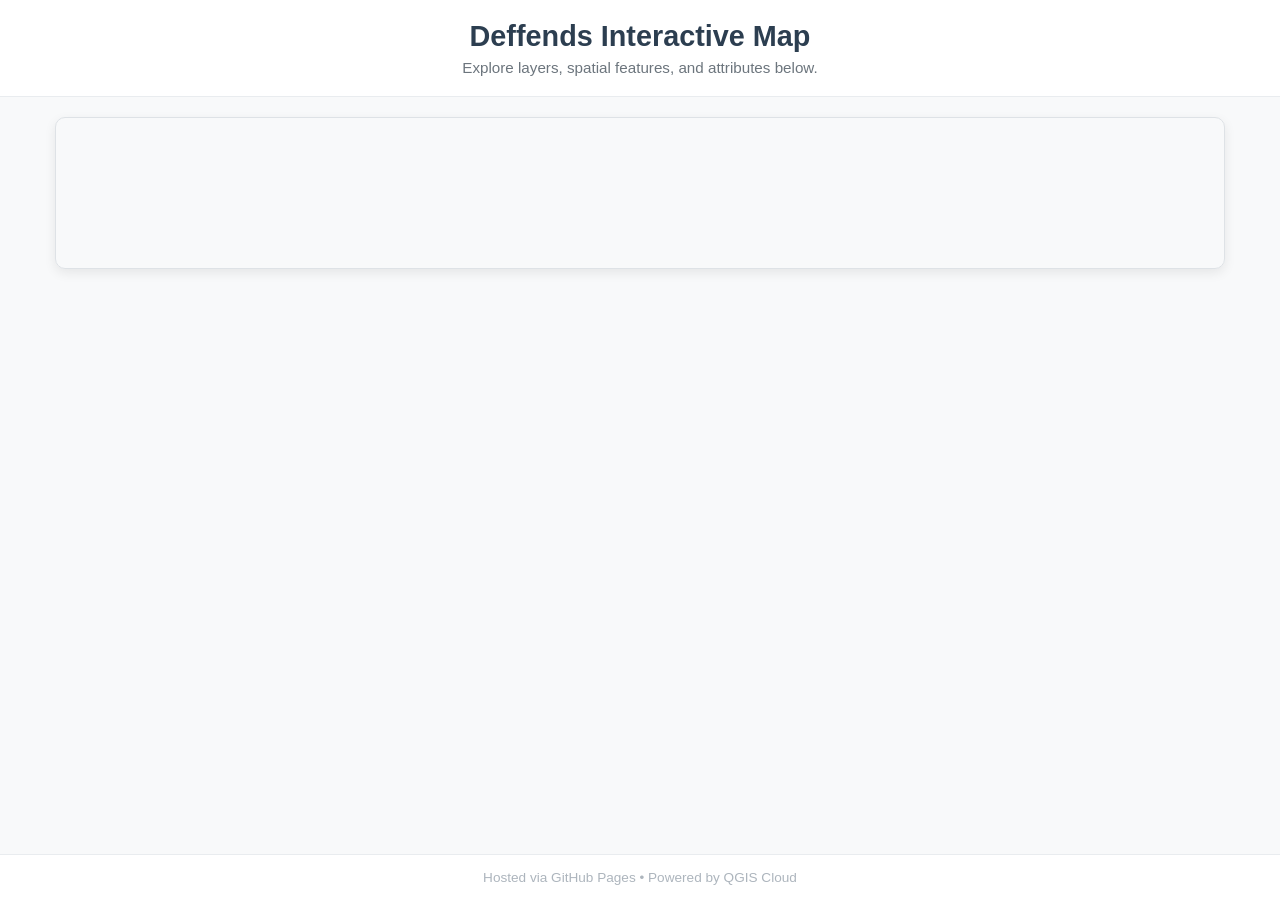
<file: map/index.html>
<!DOCTYPE html>
<html lang="en">
<head>
  <meta charset="UTF-8">
  <meta name="viewport" content="width=device-width, initial-scale=1.0">
  <title>Deffends Map</title>
  <style>
    /* Reset default page margins */
    * {
      box-sizing: border-box;
      margin: 0;
      padding: 0;
    }

    body {
      font-family: -apple-system, BlinkMacSystemFont, "Segoe UI", Roboto, Helvetica, Arial, sans-serif;
      background-color: #f8f9fa;
      color: #333333;
      display: flex;
      flex-direction: column;
      min-height: 100vh;
    }

    /* Header styling */
    header {
      padding: 20px;
      background-color: #ffffff;
      border-bottom: 1px solid #e9ecef;
      text-align: center;
    }

    header h1 {
      font-size: 1.8rem;
      color: #2c3e50;
      margin-bottom: 6px;
    }

    header p {
      font-size: 0.95rem;
      color: #6c757d;
    }

    /* Responsive Map Container */
    .map-container {
      flex: 1;
      width: 100%;
      max-width: 1200px;
      margin: 20px auto;
      height: 75vh; /* Takes up 75% of view height */
      padding: 0 15px;
    }

    iframe {
      width: 100%;
      height: 100%;
      border: 1px solid #dee2e6;
      border-radius: 10px;
      box-shadow: 0 4px 12px rgba(0, 0, 0, 0.08);
    }

    /* Footer styling */
    footer {
      text-align: center;
      padding: 15px;
      font-size: 0.85rem;
      color: #adb5bd;
      background-color: #ffffff;
      border-top: 1px solid #e9ecef;
    }
  </style>
</head>
<body>

  <header>
    <h1>Deffends Interactive Map</h1>
    <p>Explore layers, spatial features, and attributes below.</p>
  </header>

  <main class="map-container">
    <iframe 
      src="https://qgiscloud.com/rakmachine/Deffends/" 
      allow="fullscreen"
      title="Deffends Interactive Map">
    </iframe>
  </main>

  <footer>
    <p>Hosted via GitHub Pages &bull; Powered by QGIS Cloud</p>
  </footer>

</body>
</html>
</file>
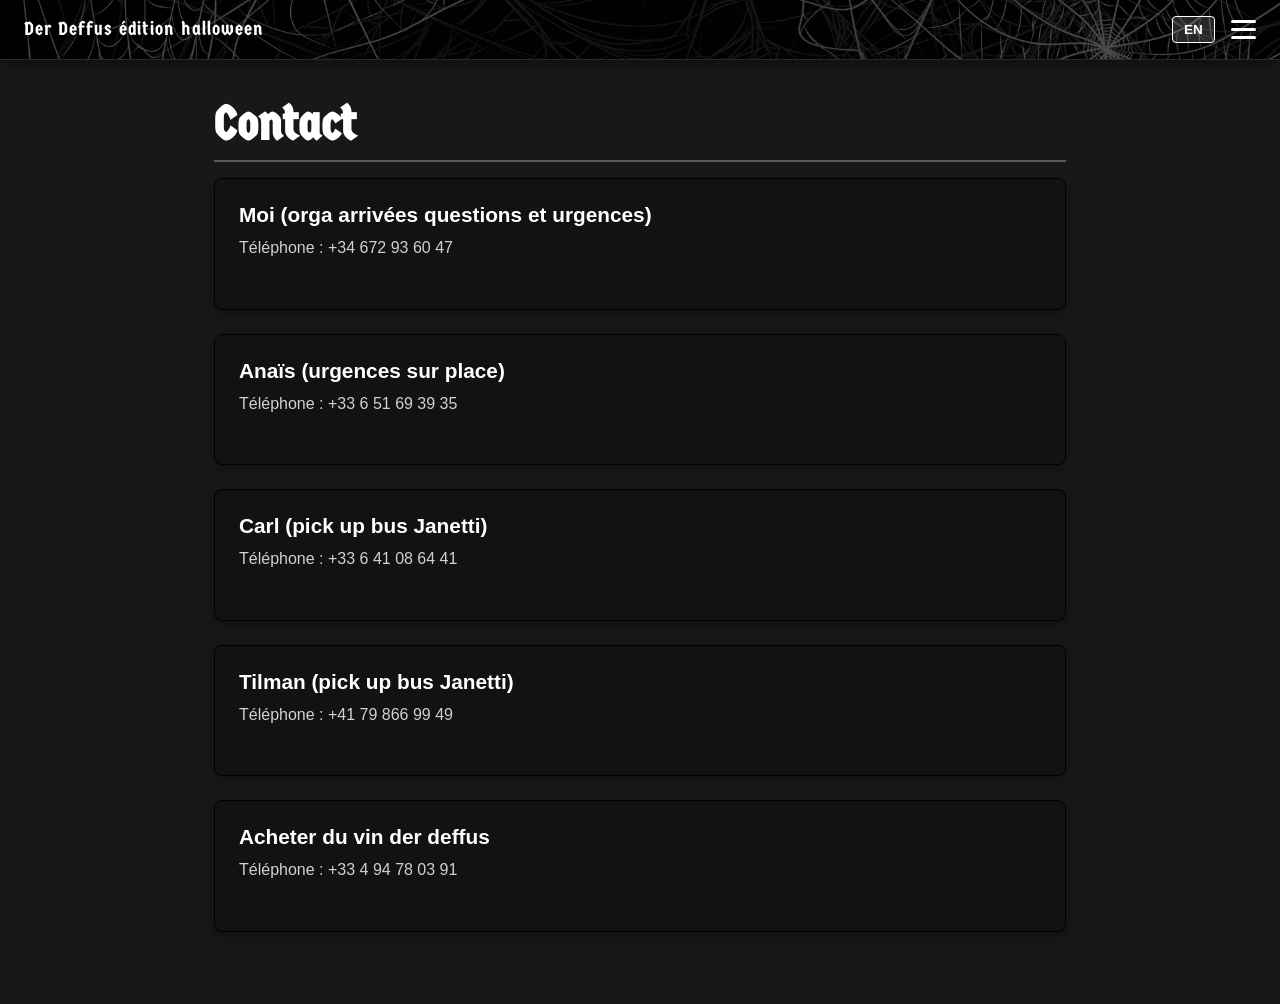
<file: contact.html>
<!DOCTYPE html>
<html lang="fr">

<head>
  <meta charset="UTF-8">
  <meta name="viewport" content="width=device-width, initial-scale=1.0">
  <title>Contact - Der Deffus édition halloween</title>

  <link rel="preconnect" href="https://fonts.googleapis.com">
  <link rel="preconnect" href="https://fonts.gstatic.com" crossorigin>
  <link href="https://fonts.googleapis.com/css2?family=Germania+One&display=swap" rel="stylesheet">

  <style>
    :root {
      --bordeaux: #1f1f1f;
      --bordeaux-dark: #121212;
      --vine-green: #5a5a5a;
      --white: #ffffff;
      --off-white: #181818;
      --text-color: #d1d1d1;
    }

    * {
      box-sizing: border-box;
      margin: 0;
      padding: 0;
    }

    body {
      font-family: -apple-system, BlinkMacSystemFont, "Segoe UI", Roboto, sans-serif;
      color: var(--text-color);
      background-color: var(--off-white);
    }

    /* Navigation Header with Spiderweb Background */
    nav {
      position: fixed;
      top: 0;
      left: 0;
      width: 100%;
      color: var(--white);
      display: flex;
      justify-content: space-between;
      align-items: center;
      padding: 1rem 1.5rem;
      z-index: 1000;
      box-shadow: 0 2px 10px rgba(0, 0, 0, 0.5);
      border-bottom: 1px solid #2a2a2a;
      overflow: hidden;
      /* Keeps background inside the navbar */
    }

    /* Background Image Layer */
    nav::before {
      content: '';
      position: absolute;
      top: 0;
      left: 0;
      width: 100%;
      height: 100%;
      background-color: var(--bordeaux);
      background-image: url('images/web_canva.png');
      background-size: cover;
      background-position: center;
      background-blend-mode: overlay;

      /* LIGHTEN CONTROL: Increase above 100% to make it lighter */
      filter: brightness(120%);

      z-index: -1;
      /* Sits behind text and buttons */
    }

    /* Added text-shadow to make the logo title pop over the web pattern */
    .nav-brand a {
      color: var(--white);
      text-decoration: none;
      font-weight: normal;
      font-size: 1.2rem;
      font-family: 'Germania One', cursive;
      letter-spacing: 1px;
      text-shadow: 0 2px 4px rgba(0, 0, 0, 0.9);
    }

    .nav-actions {
      display: flex;
      align-items: center;
      gap: 1rem;
    }

    .lang-btn {
      background: rgba(255, 255, 255, 0.15);
      border: 1px solid var(--white);
      color: var(--white);
      padding: 0.3rem 0.7rem;
      border-radius: 4px;
      cursor: pointer;
      font-size: 0.85rem;
      font-weight: bold;
    }

    .hamburger {
      display: flex;
      flex-direction: column;
      gap: 5px;
      cursor: pointer;
      background: none;
      border: none;
    }

    .hamburger span {
      width: 25px;
      height: 3px;
      background-color: var(--white);
      border-radius: 2px;
    }

    .nav-menu {
      position: fixed;
      top: 60px;
      right: -100%;
      width: 250px;
      height: calc(100vh - 60px);
      background-color: var(--bordeaux-dark);
      display: flex;
      flex-direction: column;
      padding: 2rem 1.5rem;
      gap: 1.5rem;
      transition: 0.3s ease;
      box-shadow: -2px 0 10px rgba(0, 0, 0, 0.5);
    }

    .nav-menu.active {
      right: 0;
    }

    .nav-menu a {
      color: var(--white);
      text-decoration: none;
      font-size: 1.1rem;
      font-weight: 500;
    }

    main {
      padding: 6rem 1.5rem 3rem 1.5rem;
      max-width: 900px;
      margin: 0 auto;
    }

    h1 {
      font-family: 'Germania One', display;
      color: var(--white);
      font-size: 3rem;
      margin-bottom: 1rem;
      border-bottom: 2px solid var(--vine-green);
      padding-bottom: 0.5rem;
    }

    p {
      line-height: 1.6;
      margin-bottom: 1.5rem;
    }

    /* Contact Cards */
    .contact-card {
      background-color: #121212;
      border: 1px solid #000000;
      border-radius: 8px;
      padding: 1.5rem;
      margin-bottom: 1.5rem;
      box-shadow: 0 4px 12px rgba(0, 0, 0, 0.3);
    }

    .contact-card h3 {
      color: var(--white);
      margin-bottom: 0.5rem;
      font-size: 1.3rem;
    }
  </style>
</head>

<body>

  <nav>
    <div class="nav-brand"><a href="index.html">Der Deffus édition halloween</a></div>
    <div class="nav-actions">
      <button class="lang-btn" id="lang-toggle" onclick="toggleLanguage()">EN</button>
      <button class="hamburger" onclick="toggleMenu()" aria-label="Menu">
        <span></span><span></span><span></span>
      </button>
    </div>
    <div class="nav-menu" id="nav-menu">
      <a href="lieu.html" data-fr="Lieu" data-en="Site">Lieu</a>
      <a href="planning.html" data-fr="Planning" data-en="Schedule">Planning</a>
      <a href="soiree.html" data-fr="Soirée" data-en="Party">Soirée</a>
      <a href="photos.html" data-fr="Photos" data-en="Photos">Photos</a>
      <a href="contribuer.html" data-fr="Contribuer" data-en="Contribute">Contribuer</a>
      <a href="contact.html" data-fr="Contact" data-en="Contact">Contact</a>
    </div>
  </nav>

  <main>
    <h1 data-fr="Contact" data-en="Contact">Contact</h1>

    <!-- Contact Box 1 -->
    <div class="contact-card">
      <h3 data-fr="Moi (orga arrivées questions et urgences)"
        data-en="Me (organization arrivals questions and emergencies)">Moi (orga arrivées questions et urgences)</h3>
      <p data-fr="Téléphone : +34 672 93 60 47" data-en="Phone: +34 672 93 60 47">
        Téléphone : +34 672 93 60 47<br>
      </p>
    </div>

    <!-- Contact Box 2 -->
    <div class="contact-card">
      <h3 data-fr="Anaïs (urgences sur place)" data-en="Anaïs (On-site Emergencies)">Anaïs (urgences sur place)</h3>
      <p data-fr="Téléphone : +33 6 51 69 39 35" data-en="Phone: +33 6 51 69 39 35">
        Téléphone : +33 6 51 69 39 35<br>
      </p>
    </div>

    <div class="contact-card">
      <h3 data-fr="Carl (pick up bus Janetti)" data-en="Carl (Bus Pick-up Janetti)">Carl (pick up bus Janetti)</h3>
      <p data-fr="Téléphone : +33 6 41 08 64 41" data-en="Phone: +33 6 41 08 64 41">
        Téléphone : +33 6 41 08 64 41<br>
      </p>
    </div>

    <div class="contact-card">
      <h3 data-fr="Tilman (pick up bus Janetti)" data-en="Tilman (Bus Pick-up Janetti)">Tilman (pick up bus Janetti)
      </h3>
      <p data-fr="Téléphone : +41 79 866 99 49" data-en="Phone: +41 79 866 99 49">
        Téléphone : +41 79 866 99 49<br>
      </p>
    </div>

    <div class="contact-card">
      <h3 data-fr="Acheter du vin der deffus" data-en="Buying wine by phone">Acheter du vin der deffus</h3>
      <p data-fr="Téléphone : +33 4 94 78 03 91" data-en="Phone: +33 4 94 78 03 91">
        Téléphone : +33 4 94 78 03 91<br>
      </p>
    </div>
  </main>

  <script>
    function toggleMenu() { document.getElementById('nav-menu').classList.toggle('active'); }
    let currentLang = 'fr';
    function toggleLanguage() {
      currentLang = currentLang === 'fr' ? 'en' : 'fr';
      document.getElementById('lang-toggle').innerText = currentLang === 'fr' ? 'EN' : 'FR';
      document.querySelectorAll('[data-fr]').forEach(el => { el.innerHTML = el.getAttribute(`data-${currentLang}`); });
    }
  </script>
</body>

</html>
</file>
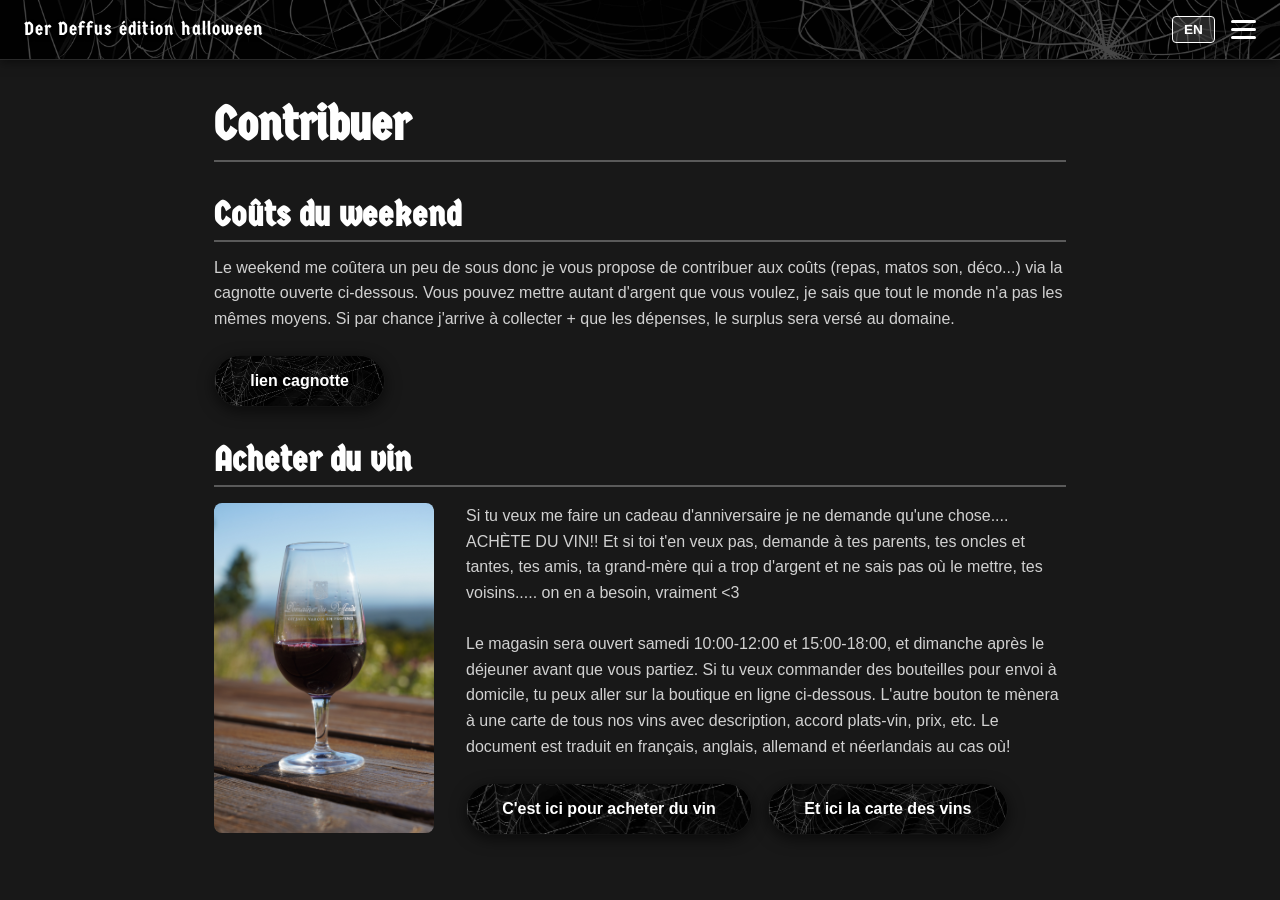
<file: contribuer.html>
<!DOCTYPE html>
<html lang="fr">

<head>
  <meta charset="UTF-8">
  <meta name="viewport" content="width=device-width, initial-scale=1.0">
  <title>Contribuer - Der Deffus édition halloween</title>

  <link rel="preconnect" href="https://fonts.googleapis.com">
  <link rel="preconnect" href="https://fonts.gstatic.com" crossorigin>
  <link href="https://fonts.googleapis.com/css2?family=Germania+One&display=swap" rel="stylesheet">

  <style>
    :root {
      --bordeaux: #1f1f1f;
      --bordeaux-dark: #121212;
      --vine-green: #5a5a5a;
      --white: #ffffff;
      --off-white: #181818;
      --text-color: #d1d1d1;
    }

    * {
      box-sizing: border-box;
      margin: 0;
      padding: 0;
    }

    body {
      font-family: -apple-system, BlinkMacSystemFont, "Segoe UI", Roboto, sans-serif;
      color: var(--text-color);
      background-color: var(--off-white);
    }

    /* Navigation Header with Spiderweb Background */
    nav {
      position: fixed;
      top: 0;
      left: 0;
      width: 100%;
      color: var(--white);
      display: flex;
      justify-content: space-between;
      align-items: center;
      padding: 1rem 1.5rem;
      z-index: 1000;
      box-shadow: 0 2px 10px rgba(0, 0, 0, 0.5);
      border-bottom: 1px solid #2a2a2a;
      overflow: hidden;
      /* Keeps background inside the navbar */
    }

    /* Background Image Layer */
    nav::before {
      content: '';
      position: absolute;
      top: 0;
      left: 0;
      width: 100%;
      height: 100%;
      background-color: var(--bordeaux);
      background-image: url('images/web_canva.png');
      background-size: cover;
      background-position: center;
      background-blend-mode: overlay;

      /* LIGHTEN CONTROL: Increase above 100% to make it lighter */
      filter: brightness(120%);

      z-index: -1;
      /* Sits behind text and buttons */
    }

    /* Added text-shadow to make the logo title pop over the web pattern */
    .nav-brand a {
      color: var(--white);
      text-decoration: none;
      font-weight: normal;
      font-size: 1.2rem;
      font-family: 'Germania One', cursive;
      letter-spacing: 1px;
      text-shadow: 0 2px 4px rgba(0, 0, 0, 0.9);
    }

    .nav-actions {
      display: flex;
      align-items: center;
      gap: 1rem;
    }

    .lang-btn {
      background: rgba(255, 255, 255, 0.15);
      border: 1px solid var(--white);
      color: var(--white);
      padding: 0.3rem 0.7rem;
      border-radius: 4px;
      cursor: pointer;
      font-size: 0.85rem;
      font-weight: bold;
    }

    .hamburger {
      display: flex;
      flex-direction: column;
      gap: 5px;
      cursor: pointer;
      background: none;
      border: none;
    }

    .hamburger span {
      width: 25px;
      height: 3px;
      background-color: var(--white);
      border-radius: 2px;
    }

    .nav-menu {
      position: fixed;
      top: 60px;
      right: -100%;
      width: 250px;
      height: calc(100vh - 60px);
      background-color: var(--bordeaux-dark);
      display: flex;
      flex-direction: column;
      padding: 2rem 1.5rem;
      gap: 1.5rem;
      transition: 0.3s ease;
      box-shadow: -2px 0 10px rgba(0, 0, 0, 0.5);
    }

    .nav-menu.active {
      right: 0;
    }

    .nav-menu a {
      color: var(--white);
      text-decoration: none;
      font-size: 1.1rem;
      font-weight: 500;
    }

    main {
      padding: 6rem 1.5rem 3rem 1.5rem;
      max-width: 900px;
      margin: 0 auto;
    }

    h1 {
      font-family: 'Germania One', display;
      color: var(--white);
      font-size: 3rem;
      margin-bottom: 1rem;
      border-bottom: 2px solid var(--vine-green);
      padding-bottom: 0.5rem;
    }

    h2 {
      font-family: 'Germania One', display;
      color: var(--white);
      font-size: 2.2rem;
      margin-top: 2rem;
      margin-bottom: 0.8rem;
      border-bottom: 2px solid var(--vine-green);
      padding-bottom: 0.3rem;
    }

    p {
      line-height: 1.6;
      margin-bottom: 1.5rem;
    }

    .btn-main {
      background-color: var(--vine-green);
      /* Make sure your uploaded image is saved as spiderweb.jpg in your images folder! */
      background-image: url('images/web.jpg');
      background-size: cover;
      background-position: center;
      background-blend-mode: overlay;
      /* Seamlessly blends the web image with your button color */
      color: var(--white);
      padding: 1rem 2.2rem;
      text-decoration: none;
      border-radius: 30px;
      font-weight: bold;
      font-size: 1rem;
      display: inline-block;
      border: 1px solid #121212;
      box-shadow: 0 4px 15px rgba(0, 0, 0, 0.6);
      text-shadow: 0 2px 4px rgba(0, 0, 0, 0.9);
      /* Extra drop shadow so button text stays readable */
      transition: all 0.3s ease;
    }

    .btn-main:hover {
      background-color: var(--accent-hover);
      border-color: #121212;
      transform: translateY(-2px);
      box-shadow: 0 6px 20px rgba(0, 0, 0, 0.8);
    }

    .content-wrapper {
      display: flex;
      align-items: flex-start;
      gap: 2rem;
      margin-top: 1rem;
    }

    .photo-card {
      flex-shrink: 0;
      width: 220px;
    }

    .photo-card img {
      width: 100%;
      height: auto;
      border-radius: 8px;
      display: block;
    }

    .text-card {
      flex: 1;
    }

    /* Mobile responsive layout */
    @media (max-width: 650px) {
      .content-wrapper {
        flex-direction: column;
      }

      .photo-card {
        width: 100%;
        max-width: 300px;
      }
    }

    /* Spider particle effect CSS */
    .spider-particle {
      position: fixed;
      pointer-events: none;
      font-size: 1.5rem;
      z-index: 9999;
      user-select: none;
      animation: spiderExplode 0.8s ease-out forwards;
    }

    @keyframes spiderExplode {
      0% {
        opacity: 1;
        transform: translate(-50%, -50%) translate(0, 0) scale(0.5) rotate(0deg);
      }

      100% {
        opacity: 0;
        transform: translate(-50%, -50%) translate(var(--dx), var(--dy)) scale(1.4) rotate(var(--rot));
      }
    }
  </style>
</head>

<body>

  <nav>
    <div class="nav-brand"><a href="index.html">Der Deffus édition halloween</a></div>
    <div class="nav-actions">
      <button class="lang-btn" id="lang-toggle" onclick="toggleLanguage()">EN</button>
      <button class="hamburger" onclick="toggleMenu()" aria-label="Menu">
        <span></span><span></span><span></span>
      </button>
    </div>
    <div class="nav-menu" id="nav-menu">
      <a href="lieu.html" data-fr="Lieu" data-en="Site">Lieu</a>
      <a href="planning.html" data-fr="Planning" data-en="Schedule">Planning</a>
      <a href="soiree.html" data-fr="Soirée" data-en="Party">Soirée</a>
      <a href="photos.html" data-fr="Photos" data-en="Photos">Photos</a>
      <a href="contribuer.html" data-fr="Contribuer" data-en="Contribute">Contribuer</a>
      <a href="contact.html" data-fr="Contact" data-en="Contact">Contact</a>
    </div>
  </nav>

  <main>
    <h1 data-fr="Contribuer" data-en="Contribute">Contribuer</h1>

    <!-- 1. Cagnotte ouverte -->
    <h2 data-fr="Coûts du weekend" data-en="Weekend costs">Coûts du weekend</h2>
    <p data-fr="Le weekend me coûtera un peu de sous donc je vous propose de contribuer aux coûts (repas, matos son, déco...) via la cagnotte ouverte ci-dessous. Vous pouvez mettre autant d'argent que vous voulez, je sais que tout le monde n'a pas les mêmes moyens. Si par chance j'arrive à collecter + que les dépenses, le surplus sera versé au domaine."
      data-en="The weekend will cost me a bit of money, so if you could contribute to the costs (meals, sound equipment, decorations...) that would be super helpful! Below is a link to an open wallet where you can contribute as much money as you want - I know not everyone has the same means. If by chance I manage to collect more than the expenses, the surplus will be donated to der deffus.">
      Le weekend me coûtera un peu de sous donc je vous propose de contribuer aux coûts (repas, matos son, déco...)
      via la cagnotte ouverte ci-dessous. Vous pouvez mettre autant d'argent que vous voulez, je sais que tout le
      monde n'a pas les mêmes moyens. Si par chance j'arrive à collecter + que les dépenses, le surplus sera versé
      au domaine.
    </p>
    <a href="https://www.ing.nl/payreq/m/?trxid=0NZcouSAUTUJ6396dSk61sy20OP1Czjc" target="_blank" class="btn-main" data-fr="cagnotte ouverte"
      data-en="open wallet">lien cagnotte</a>

    <!-- 2. Acheter du vin -->
    <h2 data-fr="Acheter du vin" data-en="Buy wine">Acheter du vin</h2>
    <div class="content-wrapper">
      <div class="photo-card">
        <img src="https://rakmachine.github.io/deffus/images/verre.JPG" alt="verre">
      </div>

      <div class="text-card">
        <p data-fr="Si tu veux me faire un cadeau d'anniversaire je ne demande qu'une chose.... ACHÈTE DU VIN!! Et si toi t'en veux pas, demande à tes parents, tes oncles et tantes, tes amis, ta grand-mère qui a trop d'argent et ne sais pas où le mettre, tes voisins..... on en a besoin, vraiment &lt;3 <br><br> Le magasin sera ouvert samedi 10:00-12:00 et 15:00-18:00, et dimanche après le déjeuner avant que vous partiez. Si tu veux commander des bouteilles pour envoi à domicile, tu peux aller sur la boutique en ligne ci-dessous. L'autre bouton te mènera à une carte de tous nos vins avec description, accord plats-vin, prix, etc. Le document est traduit en français, anglais, allemand et néerlandais au cas où!"
          data-en="If you want to give me a birthday present I only ask for one thing.... BUY WINE!! And if you don't want any, ask your parents, uncles and aunts, friends, grandma who has too much money, your neighbors..... we really need it &lt;3 <br><br> The shop will be open Saturday 10:00-12:00 and 15:00-18:00, and Sunday after lunch. If you would like to order bottles to be delivered at home directly, you can visit the online store below. The other button will take you to a list of all our wines with description, food-wine pairing, prizes, etc. The document is translated into French, English, German and Dutch just in case!">
          Si tu veux me faire un cadeau d'anniversaire je ne demande qu'une chose.... ACHÈTE DU VIN!! Et si toi t'en
          veux pas, demande à tes parents, tes oncles et tantes, tes amis, ta grand-mère qui a trop d'argent et ne sais
          pas
          où le mettre, tes voisins..... on en a besoin, vraiment &lt;3 <br><br>
          Le magasin sera ouvert samedi 10:00-12:00 et 15:00-18:00,
          et dimanche après le déjeuner avant que vous partiez. Si tu veux commander des bouteilles pour envoi à
          domicile, tu peux aller sur la boutique en ligne ci-dessous. L'autre bouton te mènera à une carte de tous nos
          vins avec description, accord plats-vin, prix, etc. Le document est traduit en français, anglais, allemand et
          néerlandais au cas où!
        </p>

        <!-- Buttons placed inside .text-card -->
        <div style="display: flex; gap: 1rem; flex-wrap: wrap;">
          <a href="https://deffends.plugwine.com/" target="_blank" class="btn-main"
            data-fr="C'est ici pour acheter du vin" data-en="Click here to buy wine">C'est ici pour acheter du vin</a>

          <a href="vin/vins_deffends_4_langues.pdf" target="_blank" rel="noopener noreferrer" class="btn-main"
            data-fr="Et ici la carte des vins" data-en="And here an overview of our wines">
            Et ici la carte des vins
          </a>
        </div>
      </div>
    </div>
  </main>

  <script>
    function toggleMenu() {
      document.getElementById('nav-menu').classList.toggle('active');
    }

    let currentLang = 'fr';
    function toggleLanguage() {
      currentLang = currentLang === 'fr' ? 'en' : 'fr';
      document.getElementById('lang-toggle').innerText = currentLang === 'fr' ? 'EN' : 'FR';
      document.querySelectorAll('[data-fr]').forEach(el => {
        el.innerHTML = el.getAttribute(`data-${currentLang}`);
      });
    }

    function spawnSpiders(event) {
      const spiderCount = 12;
      const x = event.clientX;
      const y = event.clientY;

      for (let i = 0; i < spiderCount; i++) {
        const spider = document.createElement('span');
        spider.classList.add('spider-particle');
        spider.innerText = '🕷️';

        const angle = Math.random() * Math.PI * 2;
        const distance = 60 + Math.random() * 80;
        const dx = Math.cos(angle) * distance + 'px';
        const dy = Math.sin(angle) * distance + 'px';
        const rot = (Math.random() * 360 - 180) + 'deg';

        spider.style.left = x + 'px';
        spider.style.top = y + 'px';
        spider.style.setProperty('--dx', dx);
        spider.style.setProperty('--dy', dy);
        spider.style.setProperty('--rot', rot);

        document.body.appendChild(spider);

        setTimeout(() => {
          spider.remove();
        }, 800);
      }
    }

    // Directly bind the spider click effect to all .btn-main elements
    document.querySelectorAll('.btn-main').forEach(button => {
      button.addEventListener('click', spawnSpiders);
    });
  </script>
</body>

</html>
</file>
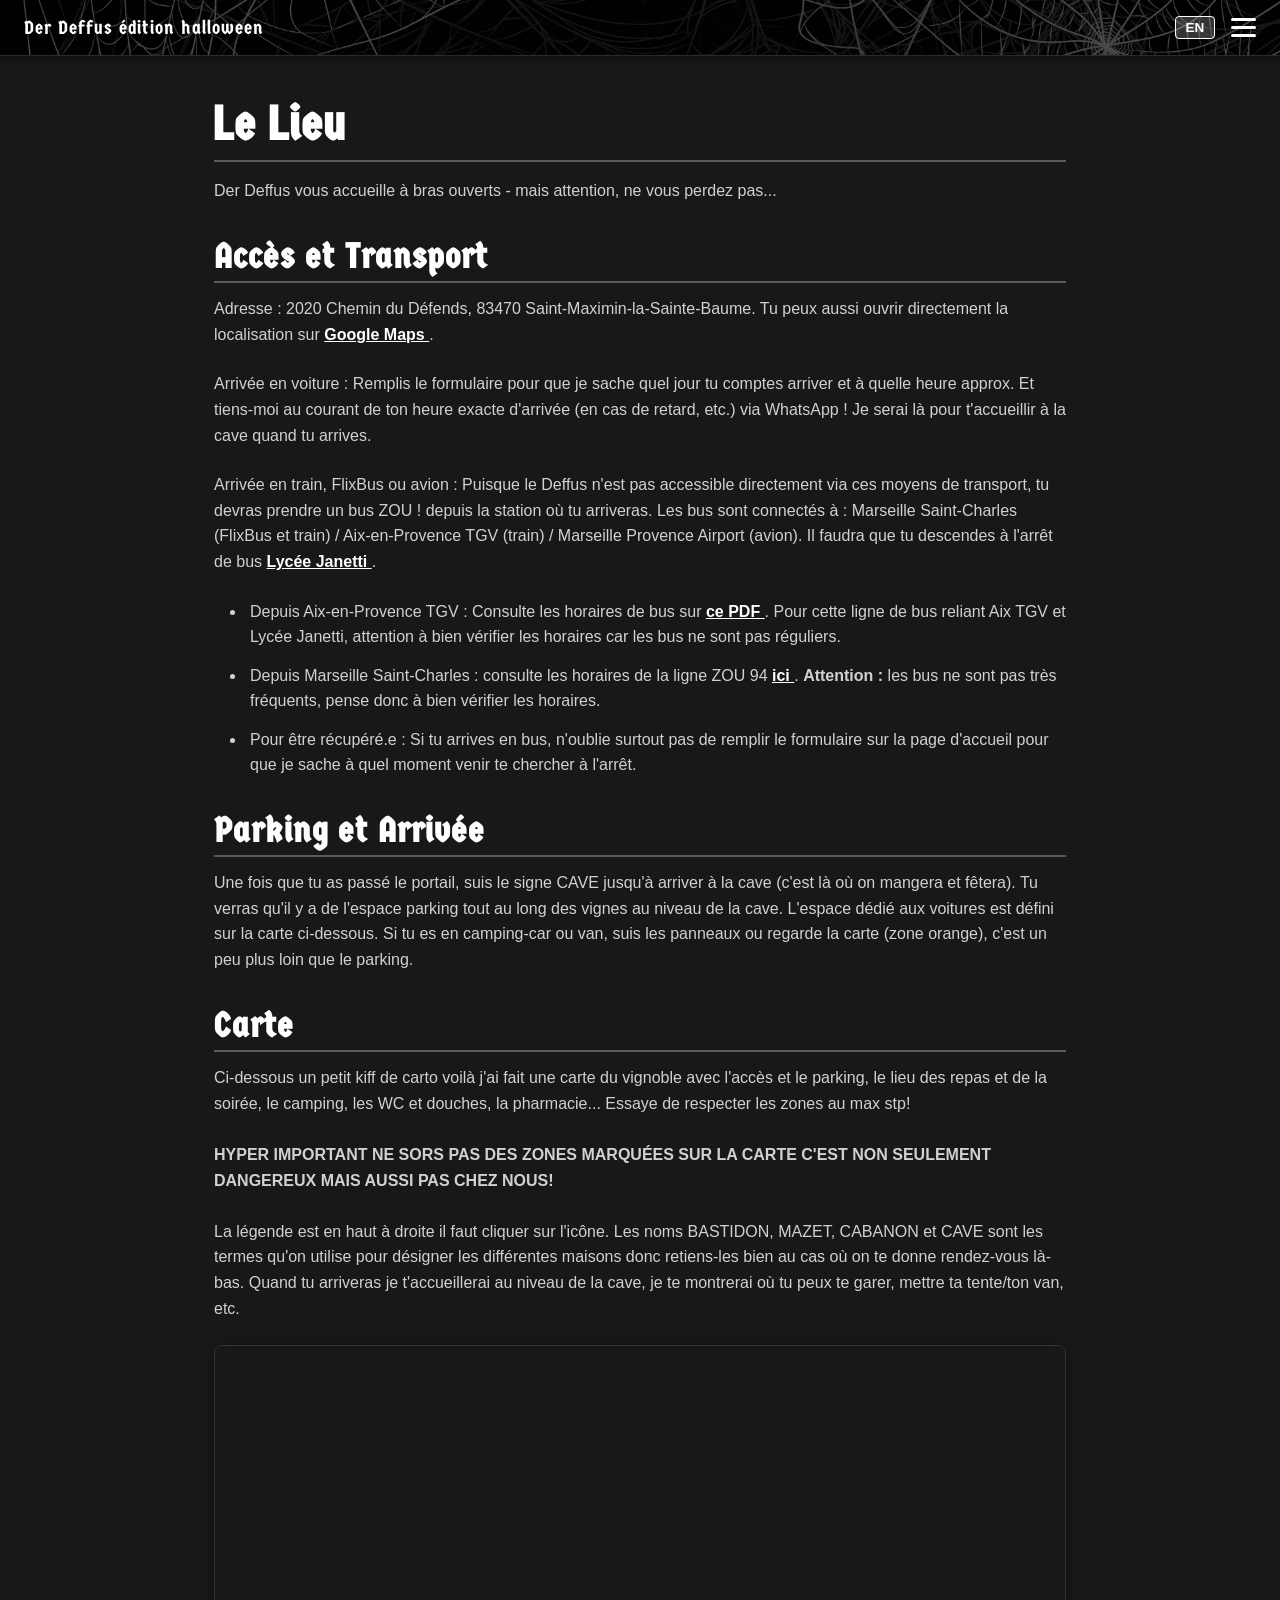
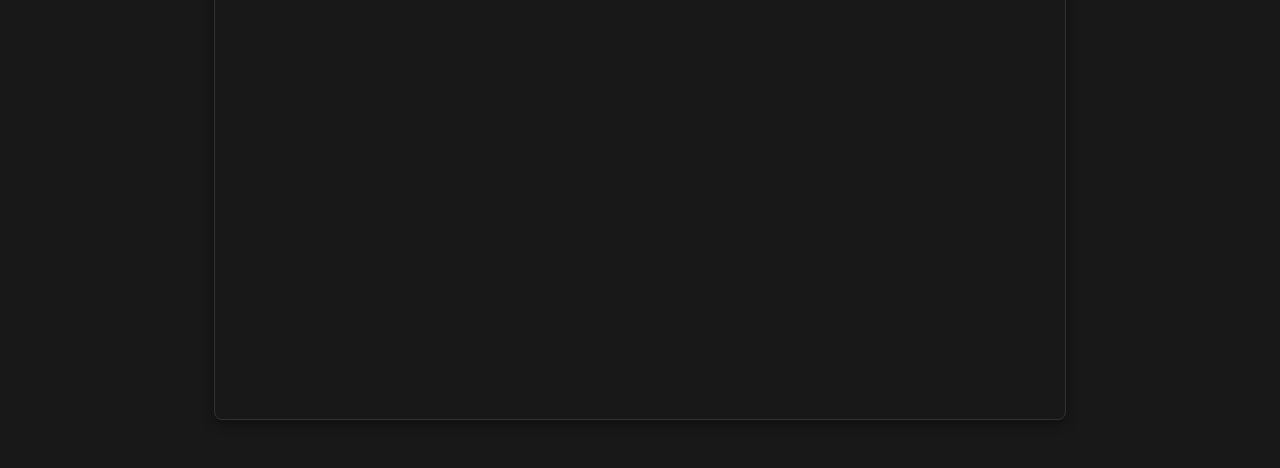
<file: lieu.html>
<!DOCTYPE html>
<html lang="fr">

<head>
  <meta charset="UTF-8">
  <meta name="viewport" content="width=device-width, initial-scale=1.0">
  <title>Lieu et accès, tout ce qu'il faut savoir</title>

  <!-- Google Font: Germania One -->
  <link rel="preconnect" href="https://fonts.googleapis.com">
  <link rel="preconnect" href="https://fonts.gstatic.com" crossorigin>
  <link
    href="https://fonts.googleapis.com/css2?family=Germania+One&display=swap"
    rel="stylesheet"
  >

  <style>
    :root {
      --bordeaux: #1f1f1f;
      --bordeaux-dark: #121212;
      --vine-green: #5a5a5a;
      --white: #ffffff;
      --off-white: #181818;
      --text-color: #d1d1d1;
    }

    * {
      box-sizing: border-box;
      margin: 0;
      padding: 0;
    }

    body {
      font-family: -apple-system, BlinkMacSystemFont, "Segoe UI", Roboto, sans-serif;
      color: var(--text-color);
      background-color: var(--off-white);
    }

    /* Navigation Header */
    nav {
      position: fixed;
      top: 0;
      left: 0;
      width: 100%;
      color: var(--white);
      display: flex;
      justify-content: space-between;
      align-items: center;
      padding: 1rem 1.5rem;
      z-index: 1000;
      box-shadow: 0 2px 10px rgba(0, 0, 0, 0.5);
      border-bottom: 1px solid #2a2a2a;
      overflow: hidden;
    }

    /* Background Image Layer */
    nav::before {
      content: "";
      position: absolute;
      top: 0;
      left: 0;
      width: 100%;
      height: 100%;
      background-color: var(--bordeaux);
      background-image: url("images/web_canva.png");
      background-size: cover;
      background-position: center;
      background-blend-mode: overlay;
      filter: brightness(120%);
      z-index: -1;
    }

    .nav-brand a {
      color: var(--white);
      text-decoration: none;
      font-weight: normal;
      font-size: 1.2rem;
      font-family: "Germania One", cursive;
      letter-spacing: 1px;
      text-shadow: 0 2px 4px rgba(0, 0, 0, 0.9);
    }

    .nav-actions {
      display: flex;
      align-items: center;
      gap: 1rem;
    }

    .lang-btn {
      background: rgba(255, 255, 255, 0.2);
      border: 1px solid var(--white);
      color: var(--white);
      padding: 0.2rem 0.6rem;
      border-radius: 4px;
      cursor: pointer;
      font-size: 0.85rem;
      font-weight: bold;
    }

    .hamburger {
      display: flex;
      flex-direction: column;
      gap: 5px;
      cursor: pointer;
      background: none;
      border: none;
      padding: 0;
    }

    .hamburger span {
      width: 25px;
      height: 3px;
      background-color: var(--white);
      border-radius: 2px;
    }

    .nav-menu {
      position: fixed;
      top: 60px;
      right: -100%;
      width: 250px;
      height: calc(100vh - 60px);
      background-color: var(--bordeaux-dark);
      display: flex;
      flex-direction: column;
      padding: 2rem 1.5rem;
      gap: 1.5rem;
      transition: right 0.3s ease;
      box-shadow: -2px 0 10px rgba(0, 0, 0, 0.3);
    }

    .nav-menu.active {
      right: 0;
    }

    .nav-menu a {
      color: var(--white);
      text-decoration: none;
      font-size: 1.1rem;
      font-weight: 500;
    }

    .nav-menu a:hover {
      text-decoration: underline;
    }

    /* Page Content */
    main {
      padding: 6rem 1.5rem 3rem;
      max-width: 900px;
      margin: 0 auto;
    }

    h1 {
      font-family: "Germania One", cursive;
      color: var(--white);
      font-size: 3rem;
      margin-bottom: 1rem;
      border-bottom: 2px solid var(--vine-green);
      padding-bottom: 0.5rem;
      letter-spacing: 1px;
    }

    h2 {
      font-family: "Germania One", cursive;
      color: var(--white);
      font-size: 2.2rem;
      margin-top: 2rem;
      margin-bottom: 0.8rem;
      border-bottom: 2px solid var(--vine-green);
      padding-bottom: 0.3rem;
      letter-spacing: 1px;
    }

    p {
      line-height: 1.6;
      margin-bottom: 1.5rem;
    }

    /* Bullet Lists */
    ul {
      margin: 0 0 1.5rem 0;
      padding-left: 2rem;
      list-style-position: outside;
    }

    li {
      line-height: 1.6;
      margin-bottom: 0.8rem;
      padding-left: 0.25rem;
    }

    li:last-child {
      margin-bottom: 0;
    }

    /* Links inside content */
    main a {
      color: var(--white);
      font-weight: bold;
    }

    /* QGIS Map */
    .qgis-map-frame {
      display: block;
      width: 100%;
      height: 75vh;
      min-height: 600px;
      border: 1px solid #333333;
      border-radius: 8px;
      box-shadow: 0 4px 12px rgba(0, 0, 0, 0.4);
      margin-top: 1rem;
    }

    /* Mobile adjustments */
    @media (max-width: 600px) {
      main {
        padding: 5.5rem 1rem 2rem;
      }

      h1 {
        font-size: 2.4rem;
      }

      h2 {
        font-size: 1.8rem;
      }

      .nav-brand a {
        font-size: 1rem;
      }

      .qgis-map-frame {
        height: 70vh;
        min-height: 500px;
      }
    }
  </style>
</head>

<body>

  <nav>
    <div class="nav-brand">
      <a href="index.html">Der Deffus édition halloween</a>
    </div>

    <div class="nav-actions">
      <button
        class="lang-btn"
        id="lang-toggle"
        onclick="toggleLanguage()"
        type="button"
      >
        EN
      </button>

      <button
        class="hamburger"
        onclick="toggleMenu()"
        aria-label="Menu"
        aria-expanded="false"
        aria-controls="nav-menu"
        type="button"
      >
        <span></span>
        <span></span>
        <span></span>
      </button>
    </div>

    <div class="nav-menu" id="nav-menu">
      <a href="lieu.html" data-fr="Lieu" data-en="Site">Lieu</a>
      <a href="planning.html" data-fr="Planning" data-en="Schedule">Planning</a>
      <a href="soiree.html" data-fr="Soirée" data-en="Party">Soirée</a>
      <a href="photos.html" data-fr="Photos" data-en="Photos">Photos</a>
      <a href="contribuer.html" data-fr="Contribuer" data-en="Contribute">Contribuer</a>
      <a href="contact.html" data-fr="Contact" data-en="Contact">Contact</a>
    </div>
  </nav>

  <main>

    <h1
      data-fr="Le Lieu"
      data-en="The Site"
    >
      Le Lieu
    </h1>

    <p
      data-fr="Der Deffus vous accueille à bras ouverts - mais attention, ne vous perdez pas..."
      data-en="Der Deffus welcomes you with open arms - but be careful not to get lost..."
    >
      Der Deffus vous accueille à bras ouverts - mais attention, ne vous perdez pas...
    </p>


    <!-- 1st Subtitle & Text -->
    <h2
      data-fr="Accès et Transport"
      data-en="Access & Transport"
    >
      Accès et Transport
    </h2>

    <p
      data-fr="Adresse : 2020 Chemin du Défends, 83470 Saint-Maximin-la-Sainte-Baume. Tu peux aussi ouvrir directement la localisation sur <a href='https://www.google.com/maps/place/Domaine+du+Deffends/@43.4547931,5.8576575,13.47z/data=!4m5!3m4!1s0x0:0x1ecc71874b40b315!8m2!3d43.4473026!4d5.8347704?hl=fr' target='_blank' style='color: var(--white); font-weight: bold;'>Google Maps</a>."
      data-en="Address: 2020 Chemin du Défends, 83470 Saint-Maximin-la-Sainte-Baume. You can also open the location directly on <a href='https://www.google.com/maps/place/Domaine+du+Deffends/@43.4547931,5.8576575,13.47z/data=!4m5!3m4!1s0x0:0x1ecc71874b40b315!8m2!3d43.4473026!4d5.8347704?hl=fr' target='_blank' style='color: var(--white); font-weight: bold;'>Google Maps</a>."
    >
      Adresse : 2020 Chemin du Défends, 83470 Saint-Maximin-la-Sainte-Baume.
      Tu peux aussi ouvrir directement la localisation sur
      <a
        href="https://www.google.com/maps/place/Domaine+du+Deffends/@43.4547931,5.8576575,13.47z/data=!4m5!3m4!1s0x0:0x1ecc71874b40b315!8m2!3d43.4473026!4d5.8347704?hl=fr"
        target="_blank"
      >
        Google Maps
      </a>.
    </p>

    <p
      data-fr="Arrivée en voiture : Remplis le formulaire pour que je sache quel jour tu comptes arriver et à quelle heure approx. Et tiens-moi au courant de ton heure exacte d'arrivée (en cas de retard, etc.) via WhatsApp ! Je serai là pour t'accueillir à la cave quand tu arrives."
      data-en="Arrival by car: Fill in the form so that I know which day you want to arrive and at what time approximately. Keep me updated on your exact arrival time (in case of delays, etc.) via WhatsApp! I'll be there to greet you at the wine cellar when you arrive."
    >
      Arrivée en voiture : Remplis le formulaire pour que je sache quel jour tu comptes
      arriver et à quelle heure approx. Et tiens-moi au courant de ton heure exacte
      d'arrivée (en cas de retard, etc.) via WhatsApp ! Je serai là pour t'accueillir
      à la cave quand tu arrives.
    </p>

    <p
      data-fr="Arrivée en train, FlixBus ou avion : Puisque le Deffus n'est pas accessible directement via ces moyens de transport, tu devras prendre un bus ZOU ! depuis la station où tu arriveras. Les bus sont connectés à : Marseille Saint-Charles (FlixBus et train) / Aix-en-Provence TGV (train) / Marseille Provence Airport (avion). Il faudra que tu descendes à l'arrêt de bus <a href='https://maps.app.goo.gl/wDFcX8hoTsFjbaHw7' target='_blank' style='color: var(--white); font-weight: bold;'>Lycée Janetti</a>."
      data-en="Arrival by train, FlixBus or plane: Since the Deffus is not directly accessible via these means of transportation, you'll need to take a ZOU! bus from the station where you arrive. The buses are connected to: Marseille Saint-Charles (FlixBus and train) / Aix-en-Provence TGV (train) / Marseille Provence Airport (plane). You'll need to get off at the bus stop called <a href='https://maps.app.goo.gl/wDFcX8hoTsFjbaHw7' target='_blank' style='color: var(--white); font-weight: bold;'>Lycée Janetti</a>."
    >
      Arrivée en train, FlixBus ou avion : Puisque le Deffus n'est pas accessible
      directement via ces moyens de transport, tu devras prendre un bus ZOU ! depuis
      la station où tu arriveras. Les bus sont connectés à : Marseille Saint-Charles
      (FlixBus et train) / Aix-en-Provence TGV (train) / Marseille Provence Airport
      (avion). Il faudra que tu descendes à l'arrêt de bus
      <a
        href="https://maps.app.goo.gl/wDFcX8hoTsFjbaHw7"
        target="_blank"
      >
        Lycée Janetti
      </a>.
    </p>

    <!-- Transport details -->
    <ul>

      <li
        data-fr="Depuis Aix-en-Provence TGV : Consulte les horaires de bus sur <a href='https://zou.maregionsud.fr/public/media/file/2026-08/zou83_ligne93_brignoles_aix_en_provence_aix-tgv_ac-01092026-v05082026.pdf?fbclid=IwZnRzaATuH9RwZG9mAWZkaWQWUMl4lb8C7uu2sPCjqWDmEd8YViyqlGV4dG4DYWVtAjExAHNydGMGYXBwX2lkCjY2Mjg1NjgzNzkAAR7PPfUQVB0cbohtQs0ipZ84z52zQl9pHtK1-o1wiWgakr9PRit4Wh7iym0Bsw_aem_VP5Tg226LnimCACReti_Tw' target='_blank' style='color: var(--white); font-weight: bold;'>ce PDF</a>. Pour cette ligne de bus reliant Aix TGV et Lycée Janetti, attention à bien vérifier les horaires car les bus ne sont pas réguliers."
        data-en="From Aix-en-Provence TGV: Check the bus timetables on the <a href='https://zou.maregionsud.fr/' target='_blank' style='color: var(--white); font-weight: bold;'>ZOU! website</a>. This bus line connecting Aix TGV and Lycée Janetti isn't frequent so make sure to check the timetables well."
      >
        Depuis Aix-en-Provence TGV : Consulte les horaires de bus sur
        <a
          href="https://zou.maregionsud.fr/public/media/file/2026-08/zou83_ligne93_brignoles_aix_en_provence_aix-tgv_ac-01092026-v05082026.pdf?fbclid=IwZnRzaATuH9RwZG9mAWZkaWQWUMl4lb8C7uu2sPCjqWDmEd8YViyqlGV4dG4DYWVtAjExAHNydGMGYXBwX2lkCjY2Mjg1NjgzNzkAAR7PPfUQVB0cbohtQs0ipZ84z52zQl9pHtK1-o1wiWgakr9PRit4Wh7iym0Bsw_aem_VP5Tg226LnimCACReti_Tw"
          target="_blank"
        >
          ce PDF
        </a>.
        Pour cette ligne de bus reliant Aix TGV et Lycée Janetti, attention à bien vérifier les horaires car les bus ne sont pas réguliers.
      </li>

      <li
        data-fr="Depuis Marseille Saint-Charles : Consulte les horaires de la ligne ZOU 94 <a href='Ligne_zou/zou83_ligne94_brignoles_saint_maximin_gardanne_marseille_ac-01092025.pdf' target='_blank' style='color: var(--white); font-weight: bold;'>ici</a>. <strong>Attention :</strong> les bus ne sont pas très fréquents, pense donc à bien vérifier les horaires."
        data-en="From Marseille Saint-Charles: Check the ZOU line 94 timetable <a href='Ligne_zou/zou83_ligne94_brignoles_saint_maximin_gardanne_marseille_ac-01092025.pdf' target='_blank' style='color: var(--white); font-weight: bold;'>here</a>. <strong>Warning:</strong> buses are not very frequent, so make sure you check the timetable carefully."
      >
        Depuis Marseille Saint-Charles : consulte les horaires de la ligne ZOU 94
        <a
          href="Ligne_zou/zou83_ligne94_brignoles_saint_maximin_gardanne_marseille_ac-01092025.pdf"
          target="_blank"
        >
          ici
        </a>.
        <strong>Attention :</strong> les bus ne sont pas très fréquents, pense donc à
        bien vérifier les horaires.
      </li>

      <li
        data-fr="Pour être récupéré.e : Si tu arrives en bus, n'oublie surtout pas de remplir le formulaire sur la page d'accueil pour que je sache à quel moment venir te chercher à l'arrêt."
        data-en="Pickup: If you are arriving by bus, don't forget to fill in the form on the homepage so we know when to come and pick you up at the bus stop."
      >
        Pour être récupéré.e : Si tu arrives en bus, n'oublie surtout pas de remplir
        le formulaire sur la page d'accueil pour que je sache à quel moment venir te
        chercher à l'arrêt.
      </li>

    </ul>


    <!-- 2nd Subtitle & Text -->
    <h2
      data-fr="Parking et Arrivée"
      data-en="Parking & Arrival"
    >
      Parking et Arrivée
    </h2>

    <p
      data-fr="Une fois que tu as passé le portail, suis le signe CAVE jusqu'à arriver à la cave (c'est là où on mangera et fêtera). Tu verras qu'il y a de l'espace parking tout au long des vignes au niveau de la cave. L'espace dédié aux voitures est défini sur la carte ci-dessous. Si tu es en camping-car ou van, suis les panneaux ou regarde la carte (zone orange), c'est un peu plus loin que le parking."
      data-en="Once you have passed the gate, follow the sign that says CAVE until you reach the wine cellar, which will be where we eat and party. You'll see there is parking space along the vines near the cellar. If you're coming with a campervan or van, follow the signs or check the map (orange area), as it is a little further from the parking area."
    >
      Une fois que tu as passé le portail, suis le signe CAVE jusqu'à arriver à la cave
      (c'est là où on mangera et fêtera). Tu verras qu'il y a de l'espace parking tout
      au long des vignes au niveau de la cave. L'espace dédié aux voitures est défini
      sur la carte ci-dessous. Si tu es en camping-car ou van, suis les panneaux ou
      regarde la carte (zone orange), c'est un peu plus loin que le parking.
    </p>


    <!-- 3rd Subtitle right above the map -->
    <h2
      id="map-section"
      data-fr="Carte"
      data-en="Map"
    >
      Carte
    </h2>

    <p
      data-fr="Ci-dessous un petit kiff de carto voilà j'ai fait une carte du vignoble avec l'accès et le parking, le lieu des repas et de la soirée, le camping, les WC et douches, la pharmacie... Essaye de respecter les zones au max stp! <br><br> HYPER IMPORTANT NE SORS PAS DES ZONES MARQUÉES SUR LA CARTE C'EST NON SEULEMENT DANGEREUX MAIS AUSSI PAS CHEZ NOUS! <br><br> La légende est en haut à droite il faut cliquer sur l'icône. Les noms BASTIDON, MAZET, CABANON et CAVE sont les termes qu'on utilise pour désigner les différentes maisons donc retiens-les bien au cas où on te donne rendez-vous là-bas. Quand tu arriveras je t'accueillerai au niveau de la cave, je te montrerai où tu peux te garer, mettre ta tente/ton van, etc."
      data-en="I nerded out and made a lil map of the vineyard so you can see where you're allowed to park, camp, where we'll be eating and partying, where to pee, shower.... Have a good look at it and please respect the areas as much as possible. <br><br> SUPER IMPORTANT DO NOT STRAY FROM THE AREAS MARKED ON THE MAP BC NOT ONLY IS IT DANGEROUS BUT ALSO NOT OUR PROPERTY LOL <br><br> The legend of the map is on the top right part of the map when clicking on the icon. The names like BASTIDON, MAZET, CABANON and CAVE are the names we use to talk about the houses so remember them in case we need to meet up there at some point. When you arrive, I'll meet you at the wine cellar and show you where to park, put your tent/van etc."
    >
      Ci-dessous un petit kiff de carto voilà j'ai fait une carte du vignoble avec
      l'accès et le parking, le lieu des repas et de la soirée, le camping, les WC et
      douches, la pharmacie... Essaye de respecter les zones au max stp!

      <br><br>

      <strong>
        HYPER IMPORTANT NE SORS PAS DES ZONES MARQUÉES SUR LA CARTE C'EST NON SEULEMENT
        DANGEREUX MAIS AUSSI PAS CHEZ NOUS!
      </strong>

      <br><br>

      La légende est en haut à droite il faut cliquer sur l'icône. Les noms BASTIDON,
      MAZET, CABANON et CAVE sont les termes qu'on utilise pour désigner les différentes
      maisons donc retiens-les bien au cas où on te donne rendez-vous là-bas. Quand tu
      arriveras je t'accueillerai au niveau de la cave, je te montrerai où tu peux te
      garer, mettre ta tente/ton van, etc.
    </p>


    <!-- QGIS Cloud Map -->
    <iframe
      class="qgis-map-frame"
      src="https://qgiscloud.com/rakmachine/Deffends/"
      allow="fullscreen"
      loading="lazy"
      title="Carte du Domaine du Deffends"
    >
    </iframe>

  </main>


  <script>
    function toggleMenu() {
      const menu = document.getElementById("nav-menu");
      const hamburger = document.querySelector(".hamburger");

      const isActive = menu.classList.toggle("active");

      hamburger.setAttribute("aria-expanded", isActive);
    }

    let currentLang = "fr";

    function toggleLanguage() {
      currentLang = currentLang === "fr" ? "en" : "fr";

      document.getElementById("lang-toggle").innerText =
        currentLang === "fr" ? "EN" : "FR";

      document.documentElement.lang = currentLang;

      document.querySelectorAll("[data-fr]").forEach((el) => {
        el.innerHTML = el.getAttribute(`data-${currentLang}`);
      });
    }
  </script>

</body>

</html>
</file>
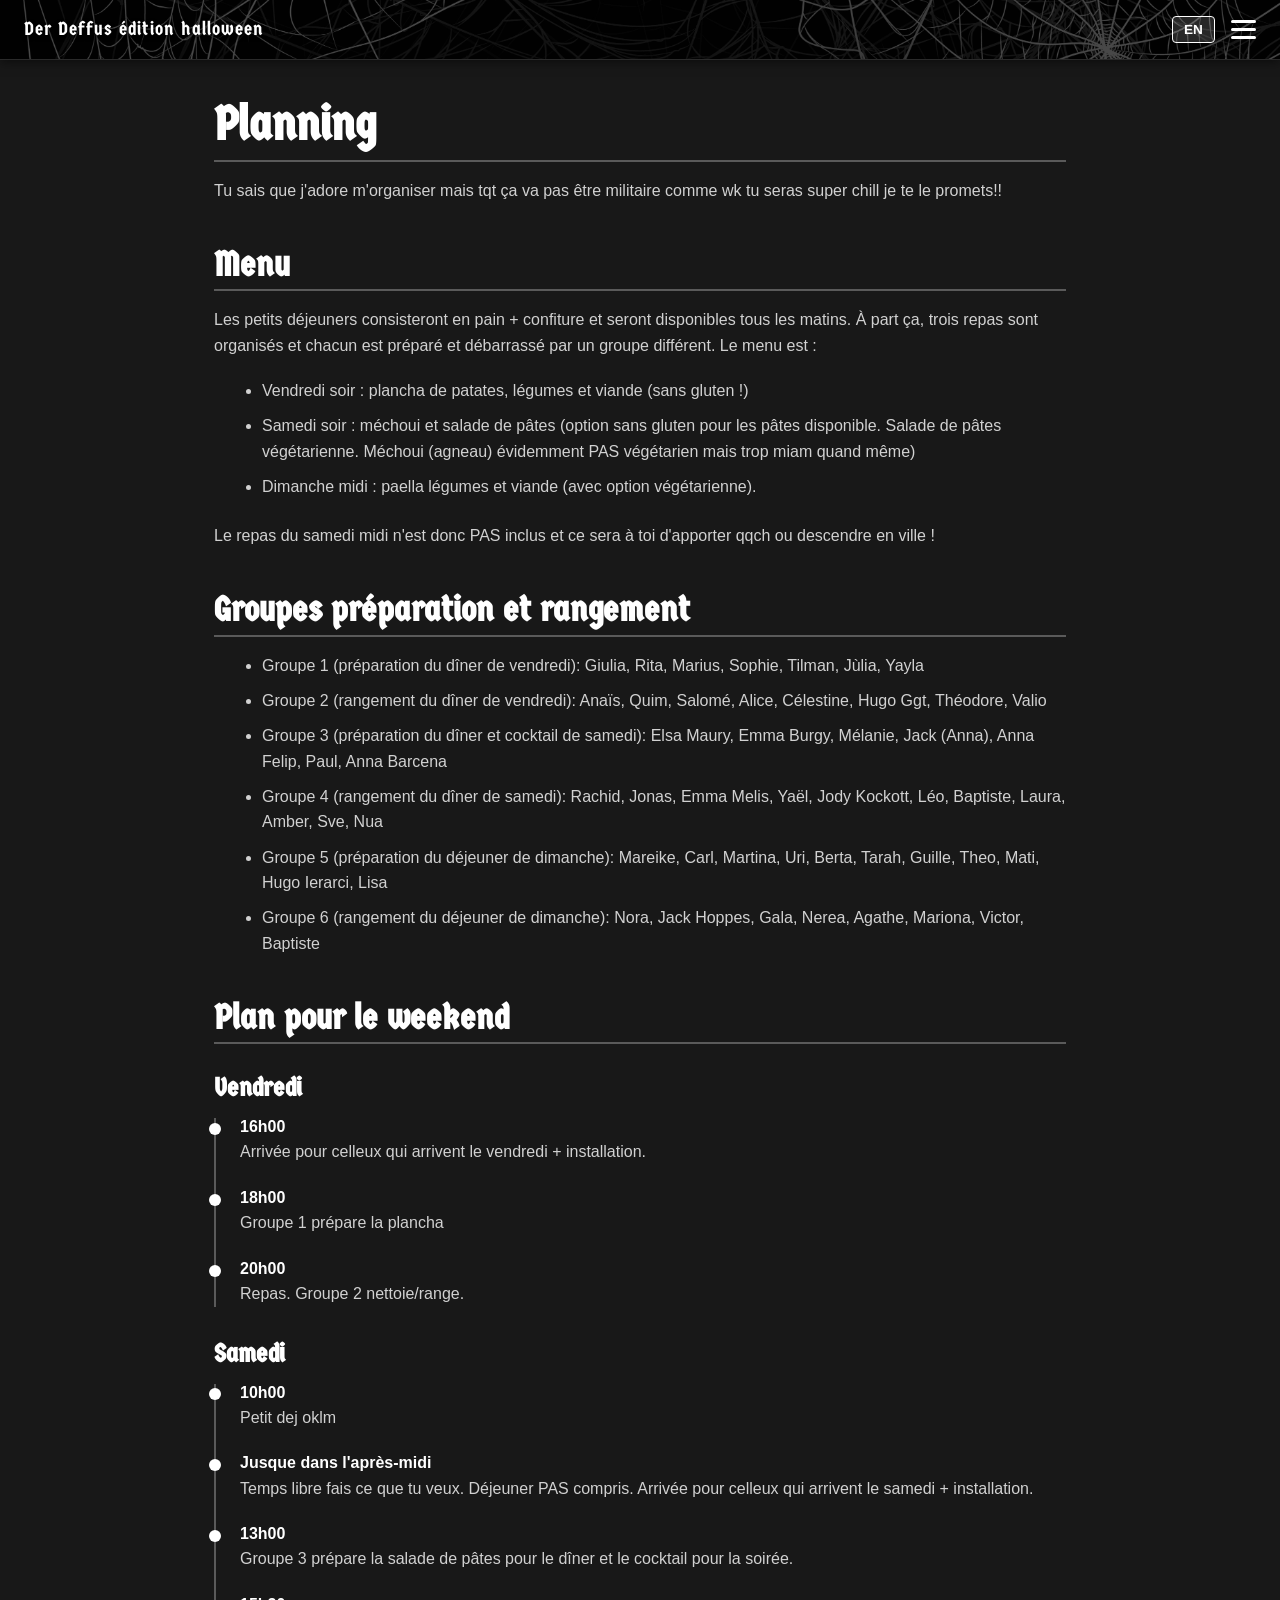
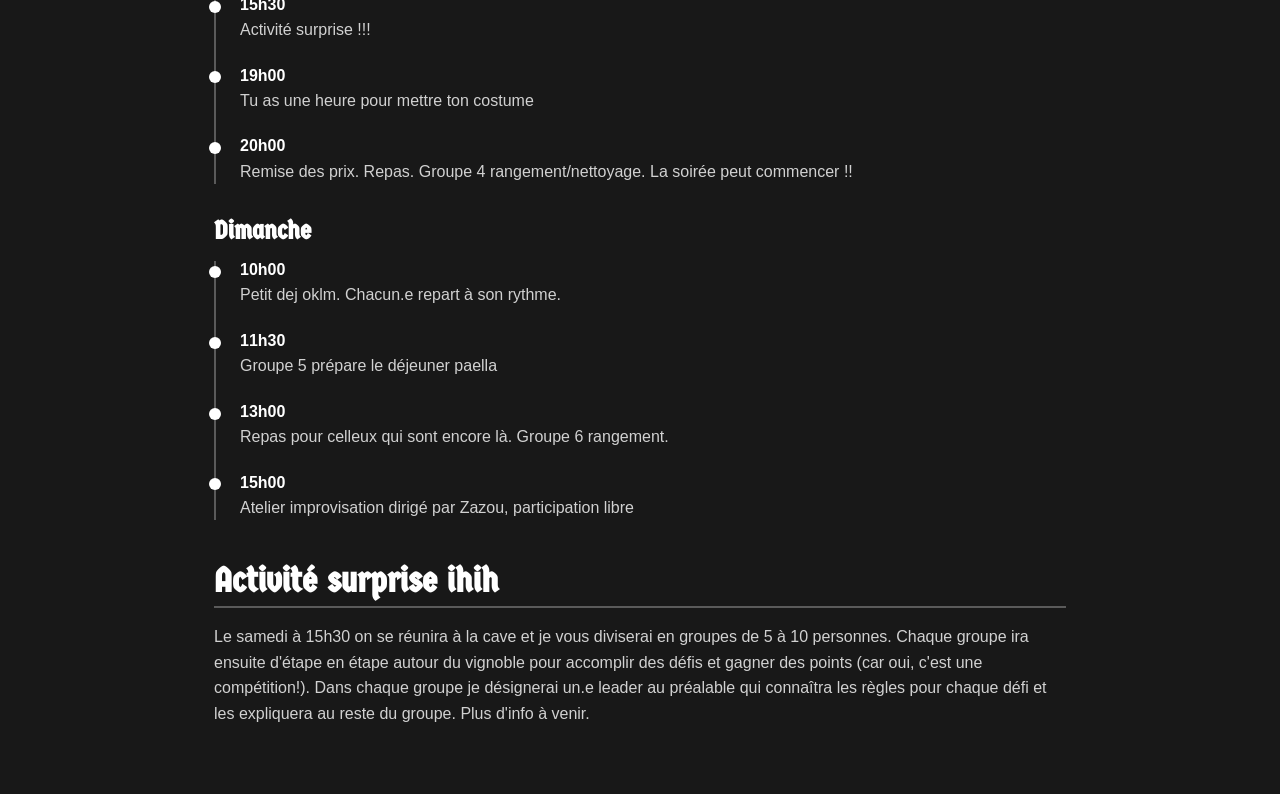
<file: planning.html>
<!DOCTYPE html>
<html lang="fr">

<head>
  <meta charset="UTF-8">
  <meta name="viewport" content="width=device-width, initial-scale=1.0">
  <title>Planning - Der Deffus édition halloween</title>

  <link rel="preconnect" href="https://fonts.googleapis.com">
  <link rel="preconnect" href="https://fonts.gstatic.com" crossorigin>
  <link href="https://fonts.googleapis.com/css2?family=Germania+One&display=swap" rel="stylesheet">

  <style>
    :root {
      --bordeaux: #1f1f1f;
      --bordeaux-dark: #121212;
      --vine-green: #5a5a5a;
      --white: #ffffff;
      --off-white: #181818;
      --text-color: #d1d1d1;
    }

    * {
      box-sizing: border-box;
      margin: 0;
      padding: 0;
    }

    body {
      font-family: -apple-system, BlinkMacSystemFont, "Segoe UI", Roboto, sans-serif;
      color: var(--text-color);
      background-color: var(--off-white);
    }

    /* Navigation Header with Spiderweb Background */
    nav {
      position: fixed;
      top: 0;
      left: 0;
      width: 100%;
      color: var(--white);
      display: flex;
      justify-content: space-between;
      align-items: center;
      padding: 1rem 1.5rem;
      z-index: 1000;
      box-shadow: 0 2px 10px rgba(0, 0, 0, 0.5);
      border-bottom: 1px solid #2a2a2a;
      overflow: hidden;
      /* Keeps background inside the navbar */
    }

    /* Background Image Layer */
    nav::before {
      content: '';
      position: absolute;
      top: 0;
      left: 0;
      width: 100%;
      height: 100%;
      background-color: var(--bordeaux);
      background-image: url('images/web_canva.png');
      background-size: cover;
      background-position: center;
      background-blend-mode: overlay;

      /* LIGHTEN CONTROL: Increase above 100% to make it lighter */
      filter: brightness(120%);

      z-index: -1;
      /* Sits behind text and buttons */
    }

    /* Added text-shadow to make the logo title pop over the web pattern */
    .nav-brand a {
      color: var(--white);
      text-decoration: none;
      font-weight: normal;
      font-size: 1.2rem;
      font-family: 'Germania One', cursive;
      letter-spacing: 1px;
      text-shadow: 0 2px 4px rgba(0, 0, 0, 0.9);
    }

    .nav-actions {
      display: flex;
      align-items: center;
      gap: 1rem;
    }

    .lang-btn {
      background: rgba(255, 255, 255, 0.15);
      border: 1px solid var(--white);
      color: var(--white);
      padding: 0.3rem 0.7rem;
      border-radius: 4px;
      cursor: pointer;
      font-size: 0.85rem;
      font-weight: bold;
    }

    .hamburger {
      display: flex;
      flex-direction: column;
      gap: 5px;
      cursor: pointer;
      background: none;
      border: none;
    }

    .hamburger span {
      width: 25px;
      height: 3px;
      background-color: var(--white);
      border-radius: 2px;
    }

    .nav-menu {
      position: fixed;
      top: 60px;
      right: -100%;
      width: 250px;
      height: calc(100vh - 60px);
      background-color: var(--bordeaux-dark);
      display: flex;
      flex-direction: column;
      padding: 2rem 1.5rem;
      gap: 1.5rem;
      transition: 0.3s ease;
      box-shadow: -2px 0 10px rgba(0, 0, 0, 0.5);
    }

    .nav-menu.active {
      right: 0;
    }

    .nav-menu a {
      color: var(--white);
      text-decoration: none;
      font-size: 1.1rem;
      font-weight: 500;
    }

    main {
      padding: 6rem 1.5rem 3rem 1.5rem;
      max-width: 900px;
      margin: 0 auto;
    }

    h1 {
      font-family: 'Germania One', display;
      color: var(--white);
      font-size: 3rem;
      margin-bottom: 1rem;
      border-bottom: 2px solid var(--vine-green);
      padding-bottom: 0.5rem;
    }

    h2 {
      font-family: 'Germania One', display;
      color: var(--white);
      font-size: 2.2rem;
      margin-top: 2.5rem;
      margin-bottom: 1rem;
      border-bottom: 2px solid var(--vine-green);
      padding-bottom: 0.3rem;
    }

    h3 {
      font-family: 'Germania One', display;
      color: var(--white);
      font-size: 1.6rem;
      margin-top: 1.8rem;
      margin-bottom: 0.8rem;
    }

    p {
      line-height: 1.6;
      margin-bottom: 1.2rem;
    }

    /* Indented Bullet List Styling */
    ul {
      margin-left: 2rem;
      padding-left: 1rem;
      margin-bottom: 1.5rem;
    }

    li {
      line-height: 1.6;
      margin-bottom: 0.6rem;
    }

    /* Timeline Container */
    .timeline {
      border-left: 2px solid var(--vine-green);
      padding-left: 1.5rem;
      margin: 1rem 0 2rem 0;
    }

    .timeline-item {
      position: relative;
      margin-bottom: 1.5rem;
    }

    .timeline-item::before {
      content: '';
      position: absolute;
      left: -1.95rem;
      top: 0.3rem;
      width: 12px;
      height: 12px;
      border-radius: 50%;
      background-color: var(--white);
    }

    .timeline-time {
      font-weight: bold;
      color: var(--white);
      margin-bottom: 0.2rem;
    }
  </style>
</head>

<body>

  <nav>
    <div class="nav-brand"><a href="index.html">Der Deffus édition halloween</a></div>
    <div class="nav-actions">
      <button class="lang-btn" id="lang-toggle" onclick="toggleLanguage()">EN</button>
      <button class="hamburger" onclick="toggleMenu()" aria-label="Menu">
        <span></span><span></span><span></span>
      </button>
    </div>
    <div class="nav-menu" id="nav-menu">
      <a href="lieu.html" data-fr="Lieu" data-en="Site">Lieu</a>
      <a href="planning.html" data-fr="Planning" data-en="Schedule">Planning</a>
      <a href="soiree.html" data-fr="Soirée" data-en="Party">Soirée</a>
      <a href="photos.html" data-fr="Photos" data-en="Photos">Photos</a>
      <a href="contribuer.html" data-fr="Contribuer" data-en="Contribute">Contribuer</a>
      <a href="contact.html" data-fr="Contact" data-en="Contact">Contact</a>
    </div>
  </nav>

  <main>
    <h1 data-fr="Planning" data-en="Schedule">Planning</h1>
    <p data-fr="Tu sais que j'adore m'organiser mais tqt ça va pas être militaire comme wk tu seras super chill je te le promets!!"
      data-en="You know I love to organize stuff but dw it won't be a super strict weekend you'll be super chill I promise!!">
      Tu sais que j'adore m'organiser mais tqt ça va pas être militaire comme wk tu seras super chill je te le
      promets!!
    </p>

    <!-- Section 1: Repas -->
    <h2 data-fr="Menu" data-en="Menu">Menu</h2>
    <p data-fr="Les petits déjeuners consisteront en pain + confiture et seront disponibles tous les matins. À part ça, trois repas sont organisés et chacun est préparé et débarrassé par un groupe différent. Le menu est :"
      data-en="Breakfast will consist of bread + jam and will be available every morning. Apart from that, three meals are organized, each prepared and cleaned up by a different group. The menu is:">
      Les petits déjeuners consisteront en pain + confiture et seront disponibles tous les matins. À part ça, trois
      repas sont organisés et chacun est préparé et débarrassé par un groupe différent. Le menu est :
    </p>

    <ul>
      <li data-fr="Vendredi soir : plancha de patates, légumes et viande (sans gluten !)"
        data-en="Friday evening: plancha of potatoes, vegetables and meat (gluten-free!)">
        Vendredi soir : plancha de patates, légumes et viande (sans gluten !)
      </li>
      <li
        data-fr="Samedi soir : méchoui et salade de pâtes (option sans gluten pour les pâtes disponible. Salade de pâtes végétarienne. Méchoui (agneau) évidemment PAS végétarien mais trop miam quand même)"
        data-en="Saturday evening: Méchoui &amp; pasta salad (gluten-free pasta option available. Vegetarian pasta salad. Méchoui (lamb) obviously NOT vegetarian but super yummy anyway)">
        Samedi soir : méchoui et salade de pâtes (option sans gluten pour les pâtes disponible. Salade de pâtes
        végétarienne. Méchoui (agneau) évidemment PAS végétarien mais trop miam quand même)
      </li>
      <li data-fr="Dimanche midi : paella légumes et viande (avec option végétarienne)."
        data-en="Sunday lunch: vegetable and meat paella (incl vegetarian option).">
        Dimanche midi : paella légumes et viande (avec option végétarienne).
      </li>
    </ul>

    <p data-fr="Le repas du samedi midi n'est donc PAS inclus et ce sera à toi d'apporter qqch ou descendre en ville !"
      data-en="Saturday lunch is NOT included, so you'll need to bring something or head into town!">
      Le repas du samedi midi n'est donc PAS inclus et ce sera à toi d'apporter qqch ou descendre en ville !
    </p>

    <!-- Section 3: Groupes -->
    <h2 data-fr="Groupes préparation et rangement" data-en="Groups for cooking and cleaning">Groupes préparation et
      rangement</h2>

    <ul>
      <li data-fr="Groupe 1 (préparation du dîner de vendredi): Giulia, Rita, Marius, Sophie, Tilman, Jùlia, Yayla" data-en="Group 1 (Friday dinner preparation): Giulia, Rita, Marius, Sophie, Tilman, Jùlia, Yayla">
        Groupe 1 (préparation du dîner de vendredi): Giulia, Rita, Marius, Sophie, Tilman, Jùlia, Yayla</li>
      <li data-fr="Groupe 2 (rangement du dîner de vendredi): Anaïs, Quim, Salomé, Alice, Célestine, Hugo Ggt, Théodore, Valio" data-en="Group 2 (Friday dinner cleanup): Anaïs, Quim, Salomé, Alice, Célestine, Hugo Ggt, Théodore, Valio">
        Groupe 2 (rangement du dîner de vendredi): Anaïs, Quim, Salomé, Alice, Célestine, Hugo Ggt, Théodore, Valio
      </li>
      <li data-fr="Groupe 3 (préparation du dîner et cocktail de samedi): Elsa Maury, Emma Burgy, Mélanie, Jack (Anna), Anna Felip,  Paul, Anna Barcena"
        data-en="Group 3 (Saturday dinner preparation): Elsa Maury, Emma Burgy, Mélanie, Jack (Anna), Anna Felip,  Paul, Anna Barcena">
        Groupe 3 (préparation du dîner et cocktail de samedi): Elsa Maury, Emma Burgy, Mélanie, Jack (Anna), Anna Felip,  Paul, Anna Barcena
      </li>
      <li data-fr="Groupe 4 (rangement du dîner de samedi): Rachid, Jonas, Emma Melis, Yaël, Jody Kockott, Léo, Baptiste, Laura, Amber, Sve, Nua" data-en="Rachid, Jonas, Emma Melis, Yaël, Jody Kockott, Léo, Baptiste, Laura, Amber, Sve, Nua">
        Groupe 4 (rangement du dîner de samedi): Rachid, Jonas, Emma Melis, Yaël, Jody Kockott, Léo, Baptiste, Laura, Amber, Sve, Nua
      </li>
      <li data-fr="Groupe 5 (préparation du déjeuner de dimanche): Mareike, Carl, Martina, Uri, Berta, Tarah, Guille, Theo, Mati, Hugo Ierarci, Lisa"
        data-en="Group 5 (Sunday lunch preparation): Mareike, Carl, Martina, Uri, Berta, Tarah, Guille, Theo, Mati, Hugo Ierarci, Lisa">
        Groupe 5 (préparation du déjeuner de dimanche): Mareike, Carl, Martina, Uri, Berta, Tarah, Guille, Theo, Mati, Hugo Ierarci, Lisa
      </li>
      <li data-fr="Groupe 6 (rangement du déjeuner de dimanche): Nora, Jack Hoppes, Gala, Nerea, Agathe, Mariona, Victor, Baptiste" data-en="Group 6 (Sunday lunch cleanup): Nora, Jack Hoppes, Gala, Nerea, Agathe, Mariona, Victor, Baptiste">
        Groupe 6 (rangement du déjeuner de dimanche): Nora, Jack Hoppes, Gala, Nerea, Agathe, Mariona, Victor, Baptiste
      </li>
    </ul>

    <!-- Section 2: Timeline -->
    <h2 data-fr="Plan pour le weekend" data-en="Weekend schedule">Plan pour le weekend</h2>

    <!-- Vendredi -->
    <h3 data-fr="Vendredi" data-en="Friday">Vendredi</h3>
    <div class="timeline">
      <div class="timeline-item">
        <div class="timeline-time" data-fr="16h00" data-en="4:00 PM">16h00</div>
        <p data-fr="Arrivée pour celleux qui arrivent le vendredi + installation."
          data-en="Arrival for those arriving on Friday + set up tent etc.">
          Arrivée pour celleux qui arrivent le vendredi + installation.</p>
      </div>

      <div class="timeline-item">
        <div class="timeline-time" data-fr="18h00" data-en="6:00 PM">18h00</div>
        <p data-fr="Groupe 1 prépare la plancha" data-en="Group 1 prepares the plancha">
          Groupe 1 prépare la plancha</p>
      </div>

      <div class="timeline-item">
        <div class="timeline-time" data-fr="20h00" data-en="8:00 PM">20h00</div>
        <p data-fr="Repas. Groupe 2 nettoie/range." data-en="Dinner. Group 2 cleans up.">
          Repas. Groupe 2 nettoie/range.</p>
      </div>
    </div>

    <!-- Samedi -->
    <h3 data-fr="Samedi" data-en="Saturday">Samedi</h3>
    <div class="timeline">

      <div class="timeline-item">
        <div class="timeline-time" data-fr="10h00" data-en="10:00 AM">10h00</div>
        <p data-fr="Petit dej oklm." data-en="Chill brekkie.">
          Petit dej oklm</p>
      </div>

      <div class="timeline-item">
        <div class="timeline-time" data-fr="Jusque dans l'après-midi" data-en="Until the afternoon">Jusque dans
          l'après-midi</div>
        <p data-fr="Temps libre fais ce que tu veux. Déjeuner PAS compris. Arrivée pour celleux qui arrivent le samedi + installation."
          data-en="Free time do what you want. Lunch is NOT included. Arrival for those coming on Saturday + set up tent etc.">
          Temps libre fais ce que tu veux. Déjeuner PAS compris. Arrivée pour celleux qui arrivent le samedi +
          installation.</p>
      </div>

      <div class="timeline-item">
        <div class="timeline-time" data-fr="13h00" data-en="1:00 PM">13h00</div>
        <p data-fr="Groupe 3 prépare la salade de pâtes pour le dîner et le cocktail pour la soirée."
          data-en="Group 3 prepares the pasta salad for dinner and the party's cocktail.">
          Groupe 3 prépare la salade de pâtes pour le dîner et le cocktail pour la soirée.</p>
      </div>

      <div class="timeline-item">
        <div class="timeline-time" data-fr="15h30" data-en="3:30 PM">15h30</div>
        <p data-fr="Activité surprise !!!" data-en="Surprise activity !!!">
          Activité surprise !!!</p>
      </div>

      <div class="timeline-item">
        <div class="timeline-time" data-fr="19h00" data-en="7:00 PM">19h00</div>
        <p data-fr="Tu as une heure pour mettre ton costume" data-en="You have an hour to put on your costume">
          Tu as une heure pour mettre ton costume</p>
      </div>

      <div class="timeline-item">
        <div class="timeline-time" data-fr="20h00" data-en="8:00 PM">20h00</div>
        <p data-fr="Remise des prix. Repas. Groupe 4 rangement/nettoyage. La soirée peut commencer !!"
          data-en="Award ceremony. Dinner. Group 4 cleans up. The party can begin!!">
          Remise des prix. Repas. Groupe 4 rangement/nettoyage. La soirée peut commencer !!</p>
      </div>
    </div>

    <!-- Dimanche -->
    <h3 data-fr="Dimanche" data-en="Sunday">Dimanche</h3>
    <div class="timeline">
      <div class="timeline-item">
        <div class="timeline-time" data-fr="10h00" data-en="10:00 AM">10h00</div>
        <p data-fr="Petit dej oklm. Chacun.e repart à son rythme."
          data-en="Chill brekkie. Everyone heads home at their own pace.">
          Petit dej oklm. Chacun.e repart à son rythme.</p>
      </div>

      <div class="timeline-item">
        <div class="timeline-time" data-fr="11h30" data-en="11:30 AM">11h30</div>
        <p data-fr="Groupe 5 prépare le déjeuner paella" data-en="Group 5 prepares the paella lunch.">
          Groupe 5 prépare le déjeuner paella</p>
      </div>

      <div class="timeline-item">
        <div class="timeline-time" data-fr="13h00" data-en="1:00 PM">13h00</div>
        <p data-fr="Repas pour celleux qui sont encore là. Groupe 6 rangement."
          data-en="Lunch for those who are still here. Group 6 cleans up.">
          Repas pour celleux qui sont encore là. Groupe 6 rangement.</p>
      </div>

      <div class="timeline-item">
        <div class="timeline-time" data-fr="15h00" data-en="3:00 PM">15h00</div>
        <p data-fr="Atelier improvisation dirigé par Zazou, participation libre" data-en="Improvisation workshop led by Zazou, free participation">
          Atelier improvisation dirigé par Zazou, participation libre</p>
      </div>

    </div>

    <!-- Section 4: Activité -->
    <h2 data-fr="Activité surprise ihih" data-en="Surprise activity ihih">Activité surprise ihih</h2>
    <p data-fr="Le samedi à 15h30 on se réunira à la cave et je vous diviserai en groupes de 5 à 10 personnes. Chaque groupe ira ensuite d'étape en étape autour du vignoble pour accomplir des défis et gagner des points (car oui, c'est une compétition!). Dans chaque groupe je désignerai un.e leader au préalable qui connaîtra les règles pour chaque défi et les expliquera au reste du groupe. Plus d'info à venir."
      data-en="Saturday at 3:30 PM we will meet outside the wine cellar and I will divide you into groups of 5 to 10 people. Each group will then go from activity to activity around the vineyard to complete challenges and earn points (because yes, it's a competition!). In each group I will designate a leader beforehand who will know the rules for each challenge and explain them to the rest of the group. More info will come.">
      Le samedi à 15h30 on se réunira à la cave et je vous diviserai en groupes de 5 à 10 personnes. Chaque groupe ira
      ensuite d'étape en étape autour du vignoble pour accomplir des défis et gagner des points (car oui, c'est une
      compétition!). Dans chaque groupe je désignerai un.e leader au préalable qui connaîtra les règles pour chaque défi
      et les expliquera au reste du groupe. Plus d'info à venir.
    </p>
  </main>

  <script>
    function toggleMenu() { document.getElementById('nav-menu').classList.toggle('active'); }
    let currentLang = 'fr';
    function toggleLanguage() {
      currentLang = currentLang === 'fr' ? 'en' : 'fr';
      document.getElementById('lang-toggle').innerText = currentLang === 'fr' ? 'EN' : 'FR';
      document.querySelectorAll('[data-fr]').forEach(el => { el.innerHTML = el.getAttribute(`data-${currentLang}`); });
    }
  </script>
</body>

</html>
</file>
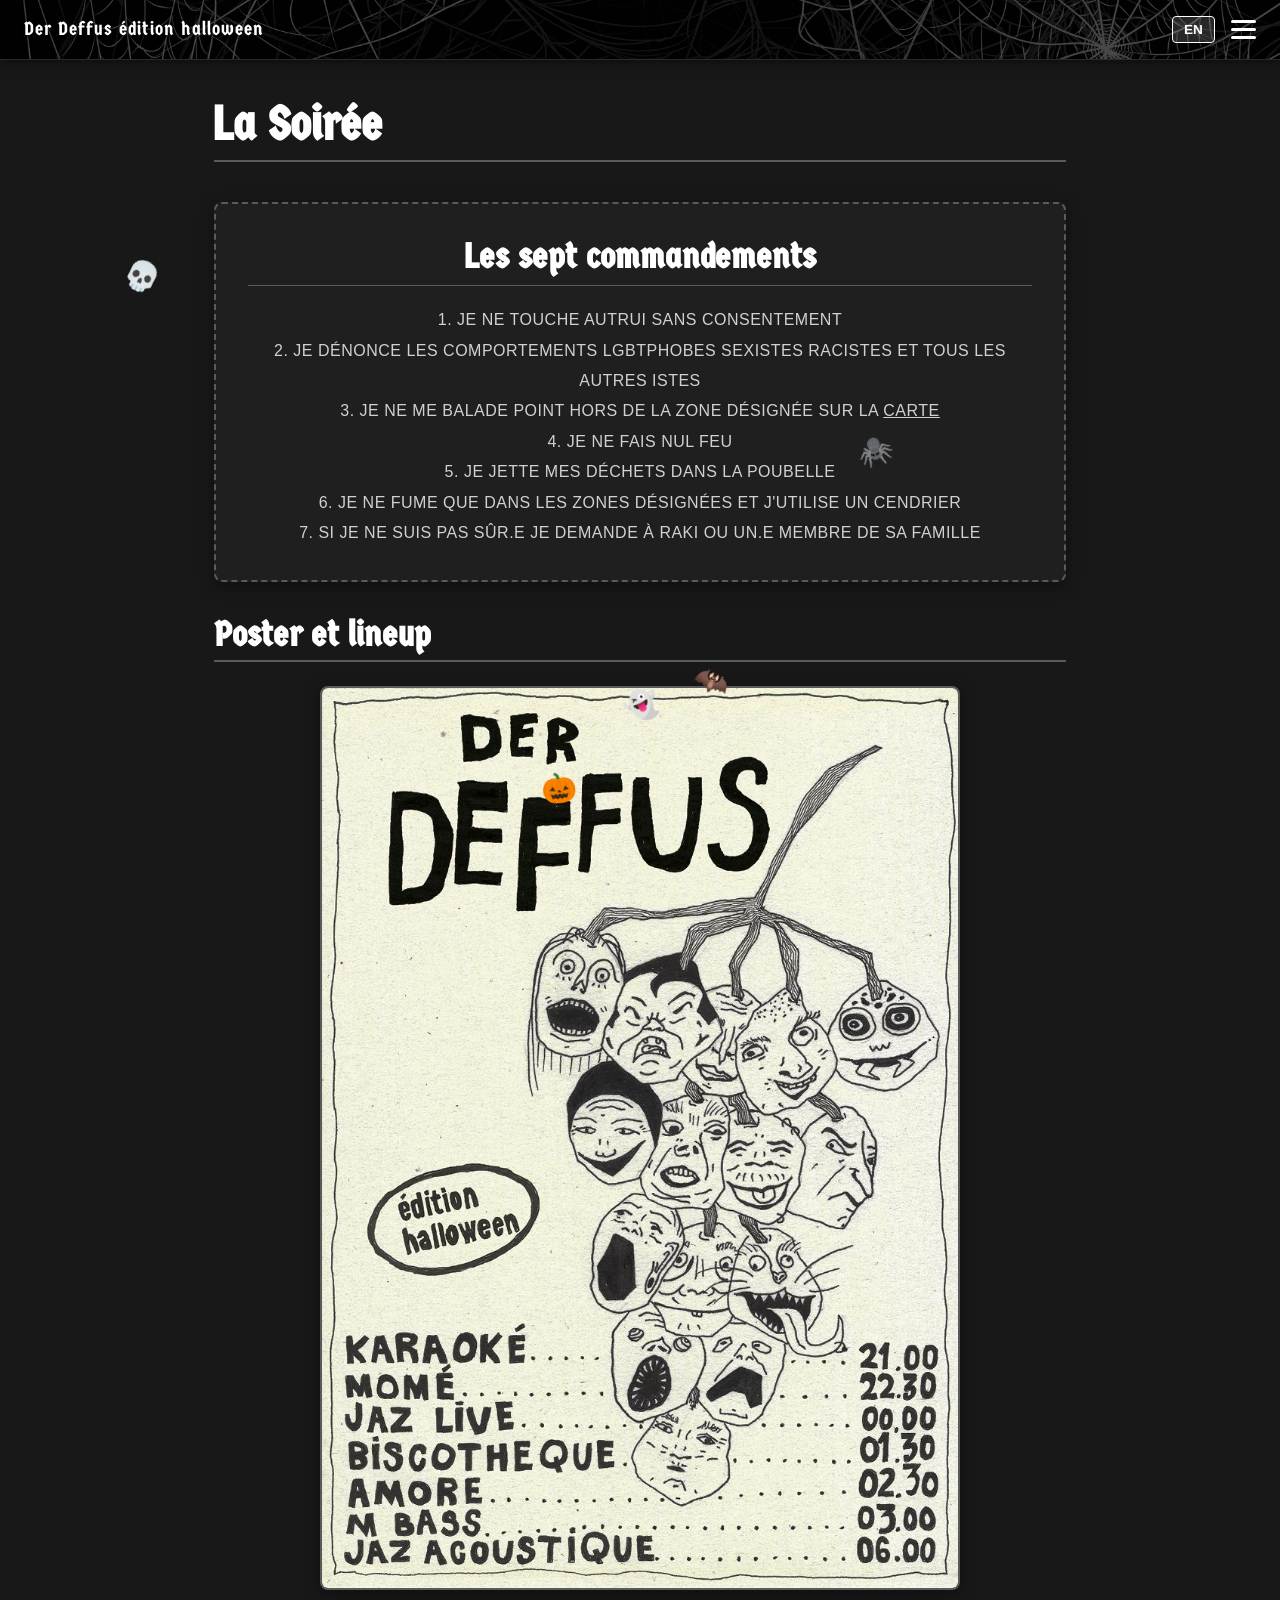
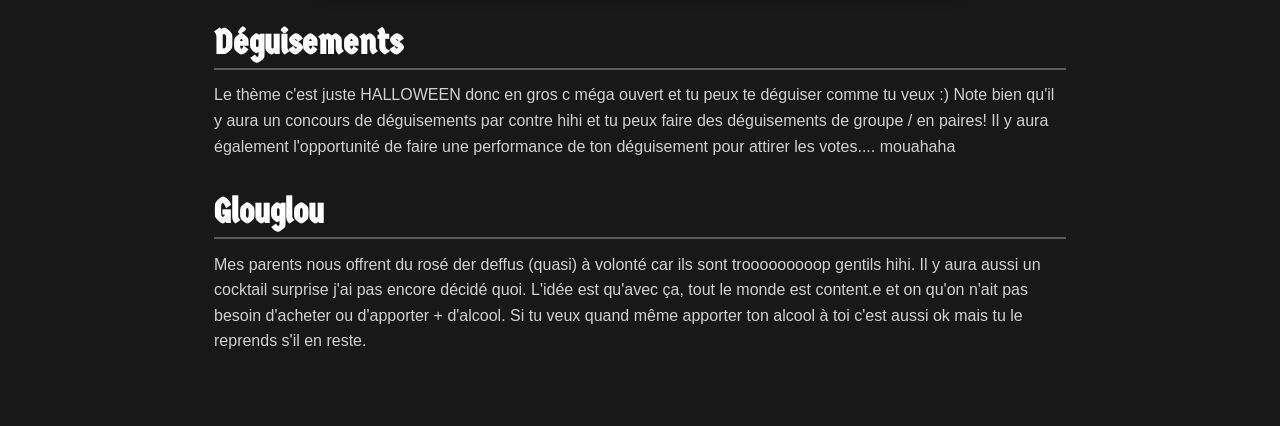
<file: soiree.html>
<!DOCTYPE html>
<html lang="fr">

<head>
  <meta charset="UTF-8">
  <meta name="viewport" content="width=device-width, initial-scale=1.0">
  <title>Soirée - Der Deffus édition halloween</title>

  <link rel="preconnect" href="https://fonts.googleapis.com">
  <link rel="preconnect" href="https://fonts.gstatic.com" crossorigin>
  <link href="https://fonts.googleapis.com/css2?family=Germania+One&display=swap" rel="stylesheet">

  <style>
    :root {
      --bordeaux: #1f1f1f;
      --bordeaux-dark: #121212;
      --vine-green: #5a5a5a;
      --white: #ffffff;
      --off-white: #181818;
      --text-color: #d1d1d1;
    }

    * {
      box-sizing: border-box;
      margin: 0;
      padding: 0;
    }

    body {
      font-family: -apple-system, BlinkMacSystemFont, "Segoe UI", Roboto, sans-serif;
      color: var(--text-color);
      background-color: var(--off-white);
    }

    /* Navigation Header with Spiderweb Background */
    nav {
      position: fixed;
      top: 0;
      left: 0;
      width: 100%;
      color: var(--white);
      display: flex;
      justify-content: space-between;
      align-items: center;
      padding: 1rem 1.5rem;
      z-index: 1000;
      box-shadow: 0 2px 10px rgba(0, 0, 0, 0.5);
      border-bottom: 1px solid #2a2a2a;
      overflow: hidden;
      /* Keeps background inside the navbar */
    }

    /* Background Image Layer */
    nav::before {
      content: '';
      position: absolute;
      top: 0;
      left: 0;
      width: 100%;
      height: 100%;
      background-color: var(--bordeaux);
      background-image: url('images/web_canva.png');
      background-size: cover;
      background-position: center;
      background-blend-mode: overlay;

      /* LIGHTEN CONTROL: Increase above 100% to make it lighter */
      filter: brightness(120%);

      z-index: -1;
      /* Sits behind text and buttons */
    }

    /* Added text-shadow to make the logo title pop over the web pattern */
    .nav-brand a {
      color: var(--white);
      text-decoration: none;
      font-weight: normal;
      font-size: 1.2rem;
      font-family: 'Germania One', cursive;
      letter-spacing: 1px;
      text-shadow: 0 2px 4px rgba(0, 0, 0, 0.9);
    }

    .nav-actions {
      display: flex;
      align-items: center;
      gap: 1rem;
    }

    .lang-btn {
      background: rgba(255, 255, 255, 0.15);
      border: 1px solid var(--white);
      color: var(--white);
      padding: 0.3rem 0.7rem;
      border-radius: 4px;
      cursor: pointer;
      font-size: 0.85rem;
      font-weight: bold;
    }

    .hamburger {
      display: flex;
      flex-direction: column;
      gap: 5px;
      cursor: pointer;
      background: none;
      border: none;
    }

    .hamburger span {
      width: 25px;
      height: 3px;
      background-color: var(--white);
      border-radius: 2px;
    }

    .nav-menu {
      position: fixed;
      top: 60px;
      right: -100%;
      width: 250px;
      height: calc(100vh - 60px);
      background-color: var(--bordeaux-dark);
      display: flex;
      flex-direction: column;
      padding: 2rem 1.5rem;
      gap: 1.5rem;
      transition: 0.3s ease;
      box-shadow: -2px 0 10px rgba(0, 0, 0, 0.5);
    }

    .nav-menu.active {
      right: 0;
    }

    .nav-menu a {
      color: var(--white);
      text-decoration: none;
      font-size: 1.1rem;
      font-weight: 500;
    }

    main {
      padding: 6rem 1.5rem 3rem 1.5rem;
      max-width: 900px;
      margin: 0 auto;
    }

    h1 {
      font-family: 'Germania One', display;
      color: var(--white);
      font-size: 3rem;
      margin-bottom: 1rem;
      border-bottom: 2px solid var(--vine-green);
      padding-bottom: 0.5rem;
    }

    h2 {
      font-family: 'Germania One', display;
      color: var(--white);
      font-size: 2.2rem;
      margin-top: 2rem;
      margin-bottom: 0.8rem;
      border-bottom: 2px solid var(--vine-green);
      padding-bottom: 0.3rem;
    }

    p {
      line-height: 1.6;
      margin-bottom: 1.5rem;
    }

    /* Flyer Box Styling */
    .flyer-box {
      background-color: var(--bordeaux);
      border: 2px dashed var(--vine-green);
      border-radius: 8px;
      padding: 2rem;
      margin-top: 2.5rem;
      box-shadow: 0 4px 15px rgba(0, 0, 0, 0.4);
      text-align: center;
    }

    .flyer-box h2 {
      margin-top: 0;
      text-align: center;
      border-bottom: 1px solid var(--vine-green);
      padding-bottom: 0.5rem;
      margin-bottom: 1.2rem;
    }

    .flyer-box p {
      margin-bottom: 0;
      line-height: 1.9;
      letter-spacing: 0.5px;
      text-align: center;
    }

    .flyer-box a {
      color: inherit;
    }

    /* Styling for crawling spooky emoji swarm */
    .crawling-spooky {
      position: fixed;
      top: 0;
      left: 0;
      font-size: 1.8rem;
      z-index: 9999;
      pointer-events: none;
      user-select: none;
      will-change: left, top, transform;
    }

    /* Poster (A4) */
    .poster {
      margin: 1.5rem auto 2rem auto;
    }

    .poster img {
      display: block;
      width: 100%;
      max-width: 640px;
      height: auto;
      margin: 0 auto;
      border: 2px solid var(--vine-green);
      border-radius: 8px;
      box-shadow: 0 4px 15px rgba(0, 0, 0, 0.4);
    }
  </style>
</head>

<body>

  <nav>
    <div class="nav-brand"><a href="index.html">Der Deffus édition halloween</a></div>
    <div class="nav-actions">
      <button class="lang-btn" id="lang-toggle" onclick="toggleLanguage()">EN</button>
      <button class="hamburger" onclick="toggleMenu()" aria-label="Menu">
        <span></span><span></span><span></span>
      </button>
    </div>
    <div class="nav-menu" id="nav-menu">
      <a href="lieu.html" data-fr="Lieu" data-en="Site">Lieu</a>
      <a href="planning.html" data-fr="Planning" data-en="Schedule">Planning</a>
      <a href="soiree.html" data-fr="Soirée" data-en="Party">Soirée</a>
      <a href="photos.html" data-fr="Photos" data-en="Photos">Photos</a>
      <a href="contribuer.html" data-fr="Contribuer" data-en="Contribute">Contribuer</a>
      <a href="contact.html" data-fr="Contact" data-en="Contact">Contact</a>
    </div>
  </nav>

  <main>
    <h1 data-fr="La Soirée" data-en="The Party">La Soirée</h1>

    <!-- 4. Code de conduite -->
    <div class="flyer-box">
      <h2 data-fr="Les sept commandements" data-en="The seven commandements">Les sept commandements</h2>
      <p data-fr="1. JE NE TOUCHE AUTRUI SANS CONSENTEMENT<br>2. JE DÉNONCE LES COMPORTEMENTS LGBTPHOBES SEXISTES RACISTES ET TOUS LES AUTRES ISTES<br>3. JE NE ME BALADERE POINT HORS DE LA ZONE DÉSIGNÉE SUR LA <a href='lieu.html#map-section'>CARTE</a><br>4. JE NE FAIS NUL FEU<br>5. JE JETTE MES DÉCHETS DANS LA POUBELLE<br>6. JE NE FUME QUE DANS LES ZONES DÉSIGNÉES ET J'UTILISE UN CENDRIER<br>7. SI JE NE SUIS PAS SÛR.E JE DEMANDE À RAKI OU UN.E MEMBRE DE SA FAMILLE"
        data-en="1. I WILL NOT TOUCH ANYONE WITHOUT THEIR CONSENT<br>2. I WILL CALL OUT LGBTPHOBIA SEXISM RACISM CLASSISM AND ALL OTHER ISMS<br>3. I WILL NOT WANDER OUT OF DESIGNATED AREA ON <a href='lieu.html#map-section'>MAP</a> <br>4. I WILL NOT MAKE ANY FIRES<br>5. I WILL PUT MY TRASH IN THE BIN<br>6. I WILL ONLY SMOKE IN DESIGNATED AREAS AND USE AN ASHTRAY<br>7. IF I AM NOT SURE I WILL ASK MAREIKE OR A FAMILY MEMBER OF HERS">
        1. JE NE TOUCHE AUTRUI SANS CONSENTEMENT<br>
        2. JE DÉNONCE LES COMPORTEMENTS LGBTPHOBES SEXISTES RACISTES ET TOUS LES AUTRES ISTES<br>
        3. JE NE ME BALADE POINT HORS DE LA ZONE DÉSIGNÉE SUR LA <a href="lieu.html#map-section">CARTE</a><br>
        4. JE NE FAIS NUL FEU<br>
        5. JE JETTE MES DÉCHETS DANS LA POUBELLE<br>
        6. JE NE FUME QUE DANS LES ZONES DÉSIGNÉES ET J'UTILISE UN CENDRIER<br>
        7. SI JE NE SUIS PAS SÛR.E JE DEMANDE À RAKI OU UN.E MEMBRE DE SA FAMILLE
      </p>
    </div>

    <h2 data-fr="Poster et lineup" data-en="Poster and lineup">Poster et lineup</h2>
    <figure class="poster">
      <a href="images/poster_gala.jpeg" target="_blank" rel="noopener">
        <img src="images/poster_gala.jpeg" alt="Poster de la soirée Der Deffus édition halloween avec le lineup"
          loading="lazy">
      </a>
    </figure>

    <!-- 1. Déguisements -->
    <h2 data-fr="Déguisements" data-en="Costumes">Déguisements</h2>
    <p data-fr="Le thème c'est juste HALLOWEEN donc en gros c méga ouvert et tu peux te déguiser comme tu veux :) Note bien qu'il y aura un concours de déguisements par contre hihi et tu peux faire des déguisements de groupe / en paires! Il y aura également l'opportunité de faire une performance de ton déguisement pour attirer les votes.... mouahaha"
      data-en="The theme is the ween of the hallo meaning super open and you can dress up however you want :) Buuuuuut note that there will be a costume contest and you can do group / paired costumes! There will also be the opportunity to do a performance of your costume to attract votes.... mwahaha">
      Le thème c'est juste HALLOWEEN donc en gros c méga ouvert et tu peux te déguiser comme tu veux :) Note bien qu'il
      y aura un concours de déguisements par contre hihi et tu peux faire des déguisements de groupe / en paires! Il y aura également l'opportunité de faire une performance de ton déguisement pour attirer les votes.... mouahaha
    </p>

    <!-- 2. Boissons -->
    <h2 data-fr="Glouglou" data-en="Glouglou">Glouglou</h2>
    <p data-fr="Mes parents nous offrent du rosé der deffus (quasi) à volonté car ils sont trooooooooop gentils hihi. Il y aura aussi un cocktail surprise j'ai pas encore décidé quoi. L'idée est qu'avec ça, tout le monde est content.e et on qu'on n'ait pas besoin d'acheter ou d'apporter + d'alcool. Si tu veux quand même apporter ton alcool à toi c'est aussi ok mais tu le reprends s'il en reste."
      data-en="My parents are gifting us (quasi) unlimited bottles of der deffus' rosé because they are sooooooo nice hihi. There will also be a surprise cocktail but I haven't decided yet which one. The idea is that with that, everyone is happy and you don't buy or bring more alcohol. If you still want to bring your own alcohol that's fine but please take it back with you if there's any left.">
      Mes parents nous offrent du rosé der deffus (quasi) à volonté car ils sont trooooooooop gentils hihi. Il y aura
      aussi un cocktail surprise j'ai pas encore décidé quoi. L'idée est qu'avec ça, tout le monde est content.e et on
      qu'on n'ait pas besoin d'acheter ou d'apporter + d'alcool. Si tu veux quand même apporter ton alcool à toi c'est
      aussi ok mais tu le reprends s'il en reste.
    </p>

  </main>

  <script>
    function toggleMenu() { document.getElementById('nav-menu').classList.toggle('active'); }
    let currentLang = 'fr';
    function toggleLanguage() {
      currentLang = currentLang === 'fr' ? 'en' : 'fr';
      document.getElementById('lang-toggle').innerText = currentLang === 'fr' ? 'EN' : 'FR';
      document.querySelectorAll('[data-fr]').forEach(el => { el.innerHTML = el.getAttribute(`data-${currentLang}`); });
    }

    function initSpookySwarm(totalCount = 5) {
      const spookyEmojis = ['🕷️', '🎃', '👻', '💀', '🦇'];

      for (let i = 0; i < totalCount; i++) {
        const item = document.createElement('span');
        item.classList.add('crawling-spooky');
        // Cycles through all spooky emojis evenly
        item.innerText = spookyEmojis[i % spookyEmojis.length];

        // Set initial random position
        let currentX = Math.random() * (window.innerWidth - 50);
        let currentY = Math.random() * (window.innerHeight - 50);
        item.style.left = `${currentX}px`;
        item.style.top = `${currentY}px`;

        document.body.appendChild(item);

        function roam() {
          const nextX = Math.random() * (window.innerWidth - 50);
          const nextY = Math.random() * (window.innerHeight - 50);

          const tilt = (Math.random() * 60 - 30) + 'deg';
          const moveDuration = 3 + Math.random() * 4;

          item.style.transition = `left ${moveDuration}s ease-in-out, top ${moveDuration}s ease-in-out, transform ${moveDuration}s ease-in-out`;
          item.style.transform = `rotate(${tilt})`;
          item.style.left = `${nextX}px`;
          item.style.top = `${nextY}px`;

          currentX = nextX;
          currentY = nextY;

          const pauseDuration = 500 + Math.random() * 2000;
          setTimeout(roam, (moveDuration * 1000) + pauseDuration);
        }

        setTimeout(roam, Math.random() * 1500);
      }
    }

    // Spawns 10 mixed spooky emojis (2 of each) across the screen
    initSpookySwarm(5);
  </script>
</body>

</html>
</file>
